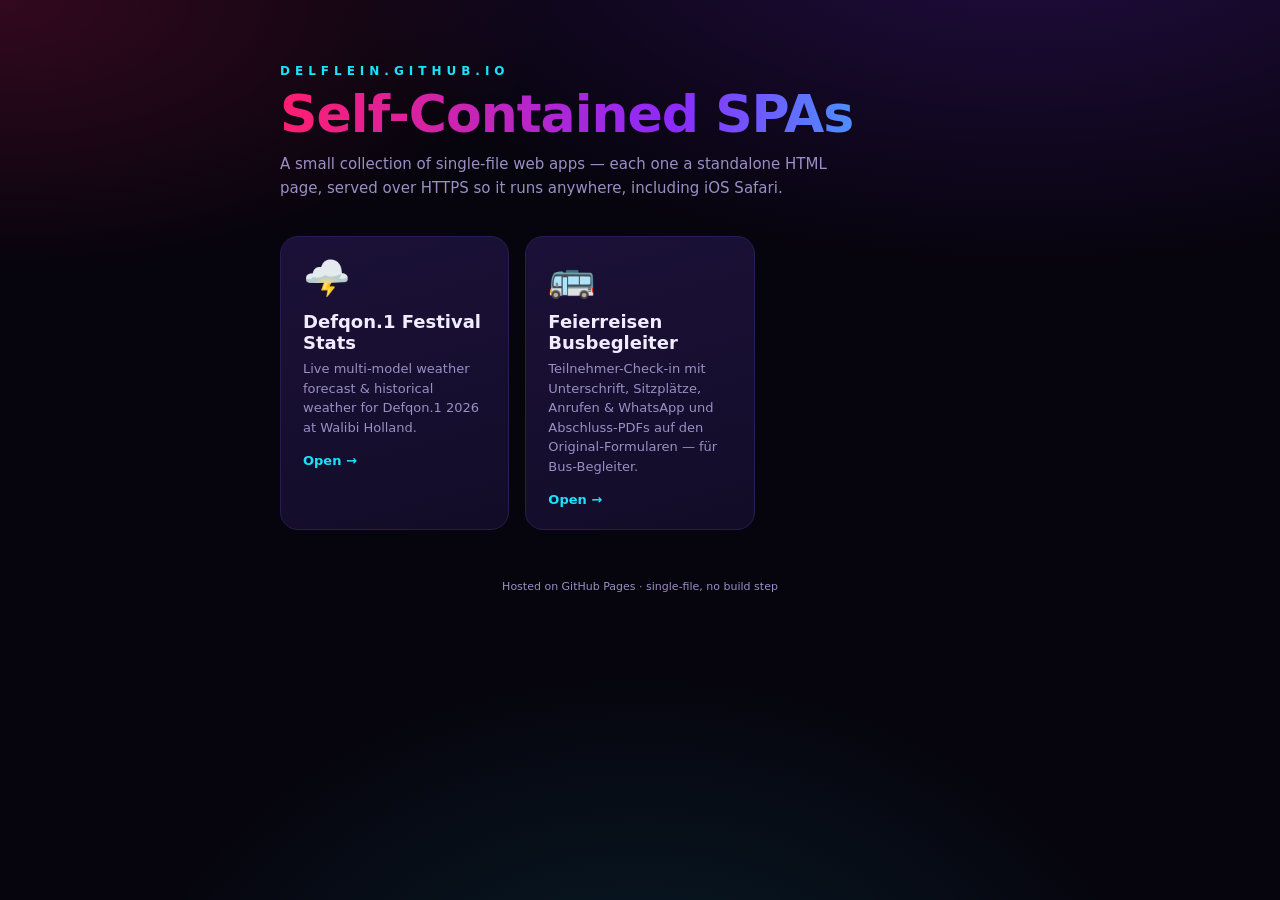
<file: index.html>
<!DOCTYPE html>
<html lang="en">
<head>
<meta charset="UTF-8">
<meta name="viewport" content="width=device-width, initial-scale=1.0">
<title>Dominik · Self-Contained SPAs</title>
<style>
  :root{
    --bg:#06040d; --panel:#130c28; --panel2:#1b1138; --line:#2a1c52;
    --magenta:#ff1e6e; --purple:#8b2bff; --cyan:#19e3ff; --text:#f2ecff; --muted:#9a8fc4;
  }
  *{box-sizing:border-box;margin:0;padding:0}
  html,body{background:var(--bg);color:var(--text);font-family:'Segoe UI',system-ui,-apple-system,sans-serif;min-height:100vh}
  body{
    background:
      radial-gradient(1200px 600px at 80% -10%, rgba(139,43,255,.22), transparent 60%),
      radial-gradient(1000px 500px at 0% 0%, rgba(255,30,110,.18), transparent 55%),
      radial-gradient(900px 700px at 50% 120%, rgba(25,227,255,.12), transparent 60%),
      var(--bg);
    display:flex;flex-direction:column;align-items:center;padding:64px 20px;
  }
  .wrap{width:100%;max-width:720px}
  .kicker{font-size:12px;letter-spacing:5px;color:var(--cyan);text-transform:uppercase;font-weight:700;margin-bottom:10px}
  h1{font-size:clamp(32px,6vw,52px);font-weight:900;letter-spacing:-1px;line-height:1;margin-bottom:12px;
    background:linear-gradient(92deg,var(--magenta),var(--purple) 55%,var(--cyan));
    -webkit-background-clip:text;background-clip:text;color:transparent}
  .lede{color:var(--muted);font-size:15px;line-height:1.6;margin-bottom:36px;max-width:560px}
  .grid{display:grid;grid-template-columns:repeat(auto-fill,minmax(220px,1fr));gap:16px}
  a.card{display:block;text-decoration:none;color:inherit;background:linear-gradient(165deg,var(--panel2),var(--panel));
    border:1px solid var(--line);border-radius:18px;padding:22px;transition:.2s}
  a.card:hover{border-color:var(--purple);box-shadow:0 10px 30px rgba(139,43,255,.18);transform:translateY(-3px)}
  .ico{font-size:38px;line-height:1;margin-bottom:14px}
  .ct{font-size:18px;font-weight:900;margin-bottom:6px}
  .cd{font-size:13px;color:var(--muted);line-height:1.5}
  .arrow{margin-top:16px;font-size:13px;font-weight:700;color:var(--cyan)}
  footer{color:var(--muted);font-size:11px;margin-top:48px;text-align:center;line-height:1.7}
</style>
</head>
<body>
  <div class="wrap">
    <div class="kicker">delflein.github.io</div>
    <h1>Self-Contained SPAs</h1>
    <p class="lede">A small collection of single-file web apps — each one a standalone HTML page, served over HTTPS so it runs anywhere, including iOS Safari.</p>
    <div class="grid">
      <a class="card" href="./defqon1-weather/">
        <div class="ico">🌩️</div>
        <div class="ct">Defqon.1 Festival Stats</div>
        <div class="cd">Live multi-model weather forecast &amp; historical weather for Defqon.1 2026 at Walibi Holland.</div>
        <div class="arrow">Open →</div>
      </a>
      <a class="card" href="./busbegleiter/">
        <div class="ico">🚌</div>
        <div class="ct">Feierreisen Busbegleiter</div>
        <div class="cd">Teilnehmer-Check-in mit Unterschrift, Sitzplätze, Anrufen &amp; WhatsApp und Abschluss-PDFs auf den Original-Formularen — für Bus-Begleiter.</div>
        <div class="arrow">Open →</div>
      </a>
    </div>
    <footer>Hosted on GitHub Pages · single-file, no build step</footer>
  </div>
</body>
</html>
</file>
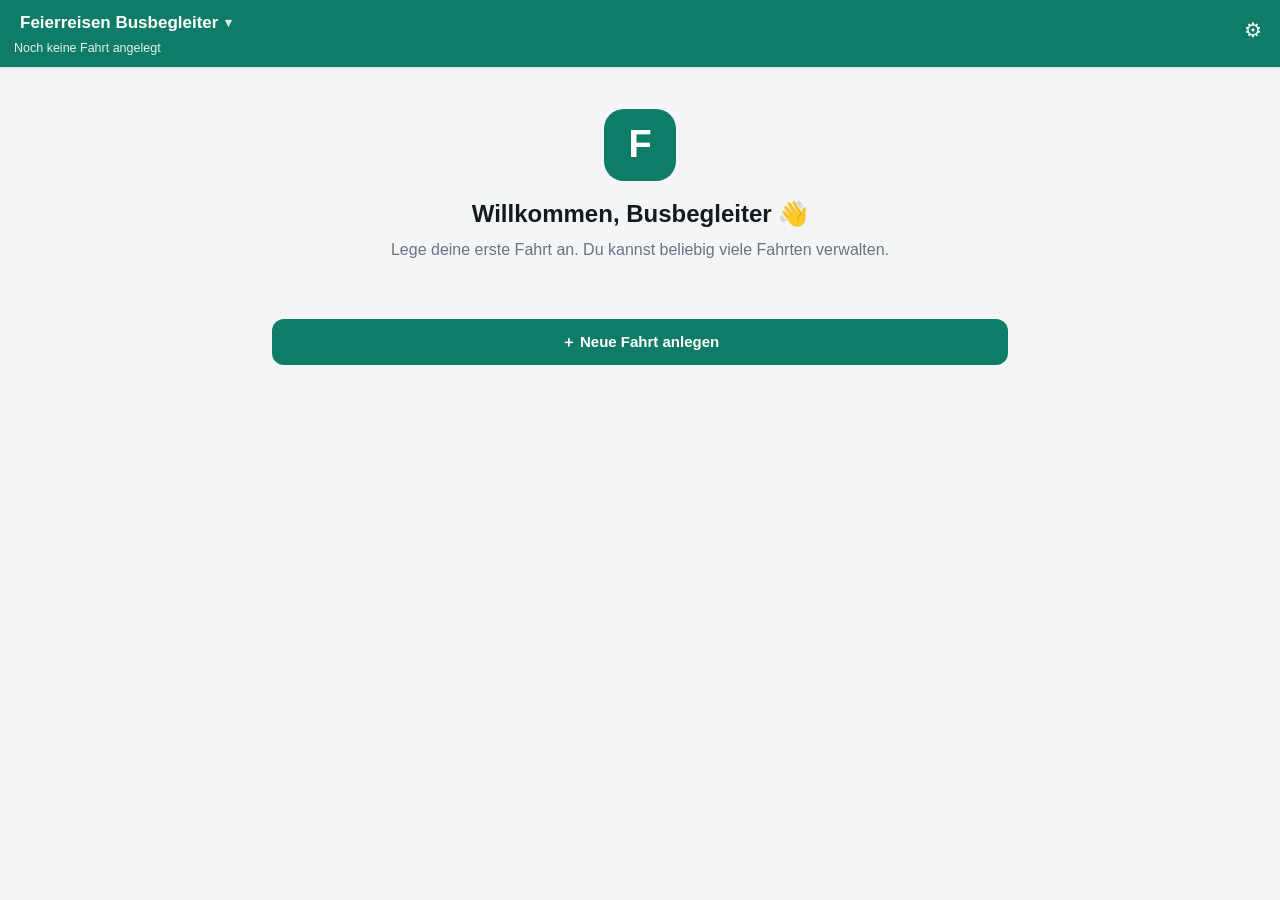
<file: busbegleiter/index.html>
<!doctype html>
<html lang="de">
<head>
<meta charset="utf-8">
<meta name="viewport" content="width=device-width, initial-scale=1, viewport-fit=cover, maximum-scale=1">
<meta name="apple-mobile-web-app-capable" content="yes">
<meta name="mobile-web-app-capable" content="yes">
<meta name="apple-mobile-web-app-status-bar-style" content="black-translucent">
<meta name="apple-mobile-web-app-title" content="Busbegleiter">
<meta name="theme-color" content="#0e7c66">
<meta name="description" content="Digitaler Helfer für Feierreisen-Busbegleiter: Teilnehmerliste, Check-in mit Unterschrift, Sitzplätze und Formular-Export – komplett offline auf dem Gerät.">
<link rel="manifest" href="./manifest.webmanifest">
<link rel="icon" href="./assets/icons/icon-192.png">
<link rel="apple-touch-icon" href="./assets/icons/apple-touch-icon.png">
<link rel="stylesheet" href="./styles.css">
<title>Feierreisen Busbegleiter</title>
</head>
<body>
<!-- Kopfleiste: Fahrt-Titel (tippen = zur Fahrtenliste) + Einstellungen -->
<div class="app-bar">
  <button class="tripbtn" id="tripBtn"><span id="hdrTitle">Feierreisen Busbegleiter</span><span class="chev" id="chev">▾</span></button>
  <div class="sub" id="hdrSub">Keine Fahrt ausgewählt</div>
  <button class="gear" id="btnSettings" aria-label="Einstellungen">⚙︎</button>
</div>

<!-- Hier rendert render() die jeweils aktive Ansicht hinein -->
<div class="wrap" id="main"></div>

<!-- Untere Tab-Leiste -->
<nav class="tabbar" id="tabbar">
  <button data-tab="teilnehmer" class="on"><span class="ti">👤</span>Teilnehmer</button>
  <button data-tab="sitz"><span class="ti">💺</span>Sitzplätze</button>
  <button data-tab="formulare"><span class="ti">📋</span>Formulare</button>
  <button data-tab="bericht"><span class="ti">📝</span>Bericht</button>
  <button data-tab="abschluss"><span class="ti">📤</span>Abschluss</button>
</nav>

<div class="toast" id="toast"></div>
<input type="file" id="pdfInput" accept="application/pdf" class="hidden">

<!-- Bibliotheken (lokal gebündelt → offline). Setzen die Globals
     window.pdfjsLib, window.jspdf und window.PDFLib. -->
<script src="./assets/vendor/pdf.min.js"></script>
<script src="./assets/vendor/jspdf.umd.min.js"></script>
<script src="./assets/vendor/jspdf.plugin.autotable.min.js"></script>
<script src="./assets/vendor/pdf-lib.min.js"></script>

<!-- Die App selbst als ES-Modul (lädt alle weiteren Module) -->
<script type="module" src="./js/app.js"></script>
</body>
</html>
</file>
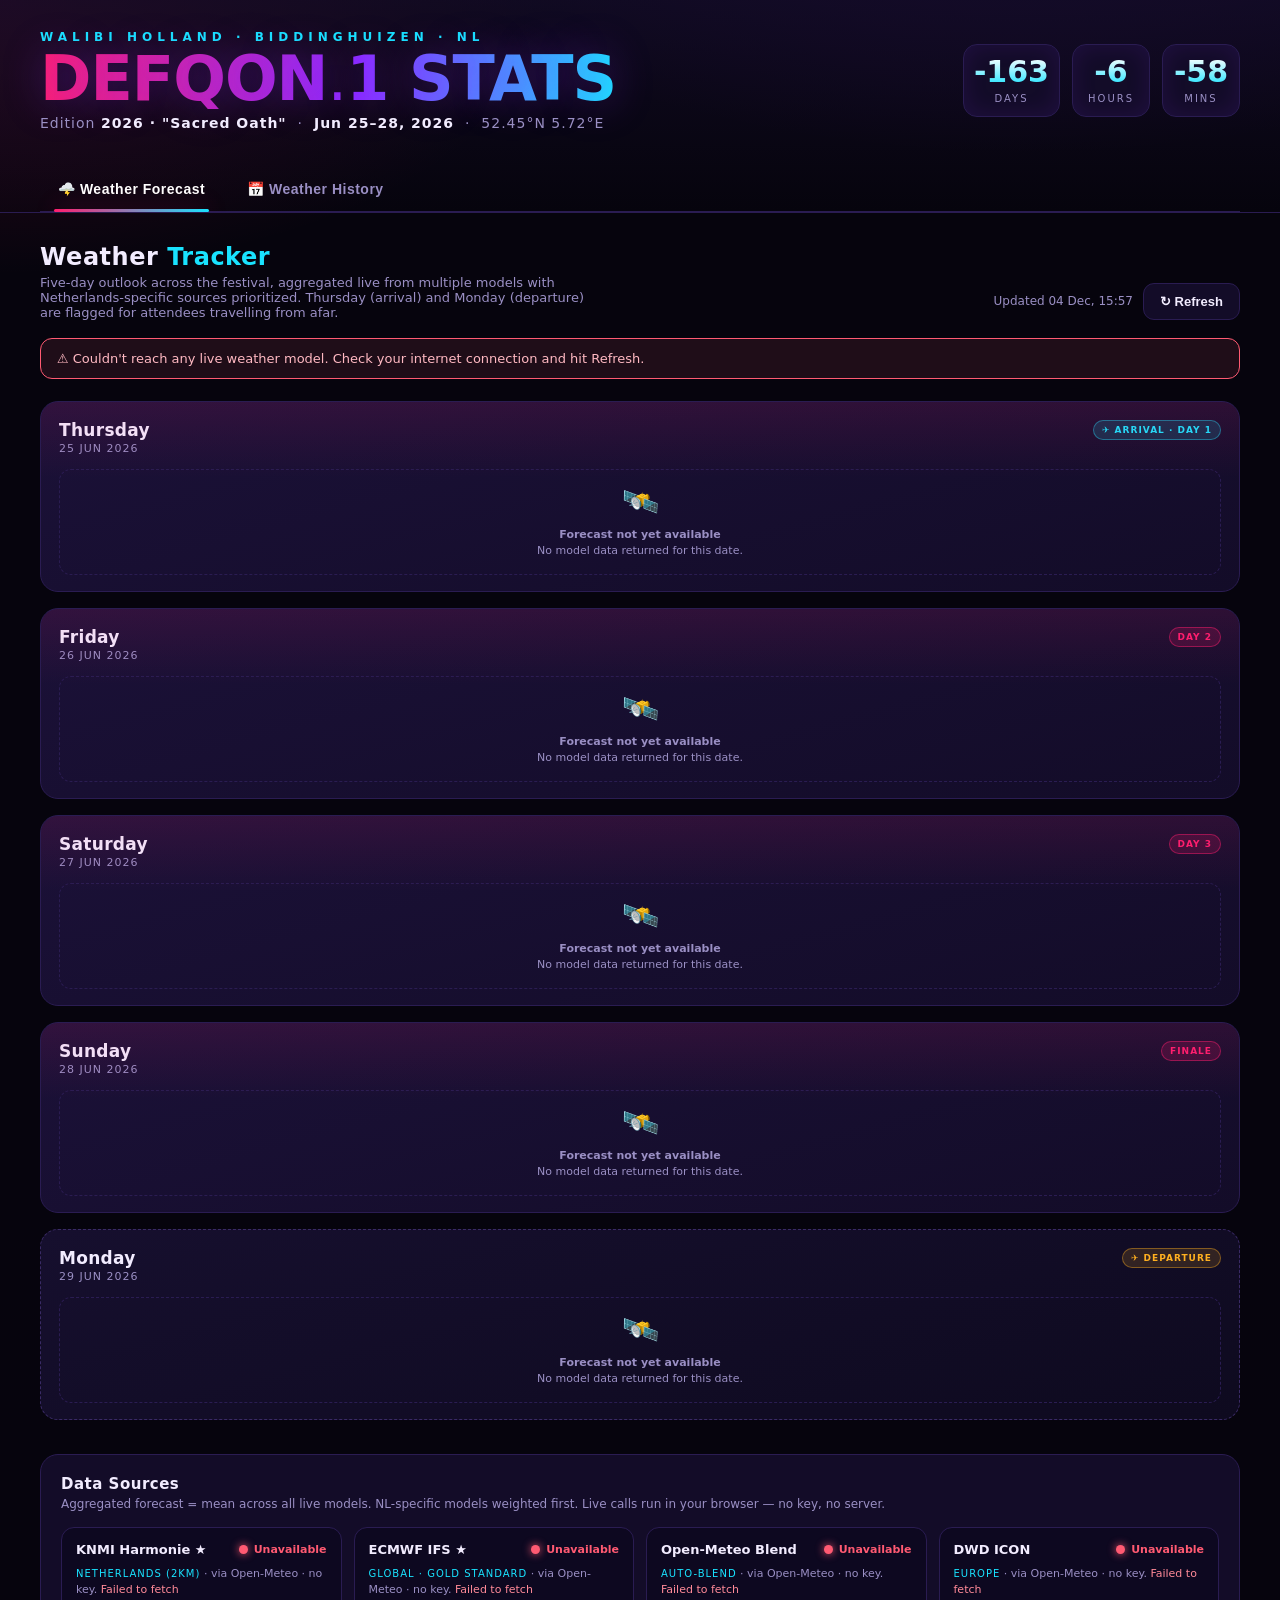
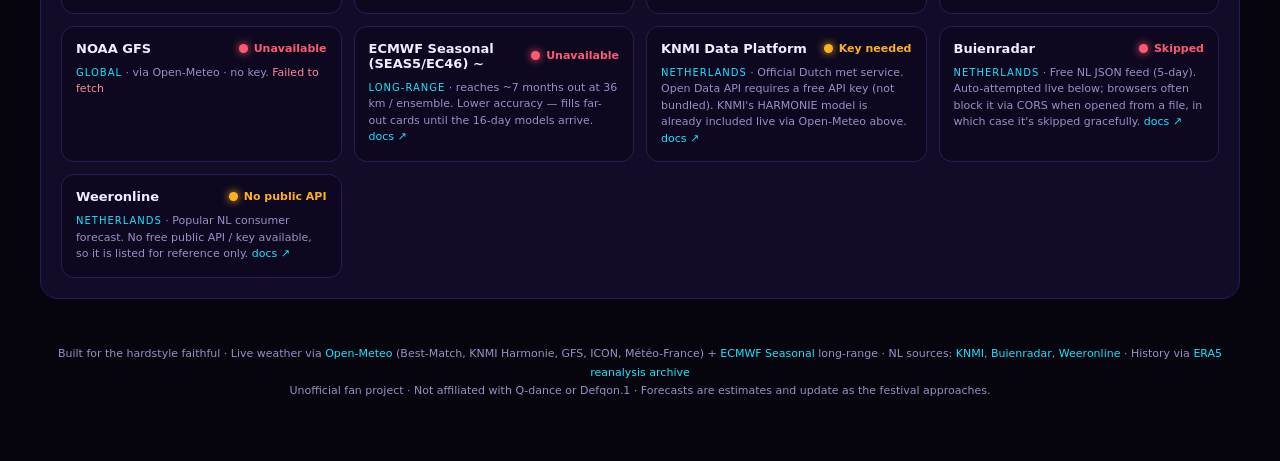
<file: defqon1-weather/index.html>
<!DOCTYPE html>
<html lang="en">
<head>
<meta charset="UTF-8">
<meta name="viewport" content="width=device-width, initial-scale=1.0">
<title>DEFQON.1 // Festival Stats</title>
<style>
  :root{
    --bg:#06040d;
    --bg2:#0d0820;
    --panel:#130c28;
    --panel2:#1b1138;
    --line:#2a1c52;
    --magenta:#ff1e6e;
    --purple:#8b2bff;
    --cyan:#19e3ff;
    --lime:#b6ff3c;
    --amber:#ffb020;
    --text:#f2ecff;
    --muted:#9a8fc4;
    --glow:0 0 22px rgba(255,30,110,.45);
    --glowc:0 0 22px rgba(25,227,255,.4);
  }
  *{box-sizing:border-box;margin:0;padding:0}
  html,body{background:var(--bg);color:var(--text);font-family:'Segoe UI',system-ui,-apple-system,sans-serif}
  body{
    min-height:100vh;
    background:
      radial-gradient(1200px 600px at 80% -10%, rgba(139,43,255,.22), transparent 60%),
      radial-gradient(1000px 500px at 0% 0%, rgba(255,30,110,.18), transparent 55%),
      radial-gradient(900px 700px at 50% 120%, rgba(25,227,255,.12), transparent 60%),
      var(--bg);
    padding-bottom:60px;
  }
  .wrap{max-width:1240px;margin:0 auto;padding:0 20px}

  /* ---------- HEADER ---------- */
  header{position:relative;overflow:hidden;border-bottom:1px solid var(--line);
    background:linear-gradient(180deg, rgba(19,12,40,.7), rgba(6,4,13,.2));}
  .hgrid{display:flex;flex-wrap:wrap;align-items:center;justify-content:space-between;gap:24px;padding:30px 0 26px}
  .brand{display:flex;flex-direction:column;gap:6px}
  .kicker{font-size:12px;letter-spacing:5px;color:var(--cyan);text-transform:uppercase;font-weight:700}
  .logo{font-size:clamp(34px,6vw,62px);font-weight:900;letter-spacing:-1px;line-height:.95;
    background:linear-gradient(92deg,var(--magenta),var(--purple) 55%,var(--cyan));
    -webkit-background-clip:text;background-clip:text;color:transparent;
    text-shadow:0 0 40px rgba(139,43,255,.35);}
  .logo span{font-weight:300}
  .subline{color:var(--muted);font-size:14px;letter-spacing:1px}
  .subline b{color:var(--text)}
  .countdown{display:flex;gap:12px}
  .cd{min-width:78px;text-align:center;background:var(--panel);border:1px solid var(--line);
    border-radius:14px;padding:12px 10px;box-shadow:inset 0 0 24px rgba(139,43,255,.12)}
  .cd .n{font-size:30px;font-weight:900;color:#fff;line-height:1;
    background:linear-gradient(180deg,#fff,var(--cyan));-webkit-background-clip:text;background-clip:text;-webkit-text-fill-color:transparent}
  .cd .l{font-size:10px;letter-spacing:2px;color:var(--muted);text-transform:uppercase;margin-top:6px}
  .cd.live .n{background:linear-gradient(180deg,var(--lime),#fff);-webkit-background-clip:text;background-clip:text;-webkit-text-fill-color:transparent}

  /* ---------- TABS ---------- */
  nav.tabs{display:flex;gap:6px;flex-wrap:wrap;border-bottom:1px solid var(--line);padding-top:10px}
  .tab{position:relative;background:none;border:none;color:var(--muted);font-size:14px;font-weight:700;
    letter-spacing:.5px;padding:14px 18px;cursor:pointer;border-radius:10px 10px 0 0;transition:.15s}
  .tab:hover{color:var(--text);background:rgba(139,43,255,.08)}
  .tab.active{color:#fff}
  .tab.active::after{content:"";position:absolute;left:14px;right:14px;bottom:-1px;height:3px;border-radius:3px;
    background:linear-gradient(90deg,var(--magenta),var(--cyan));box-shadow:var(--glow)}
  .tab .soon{font-size:9px;letter-spacing:1px;background:var(--panel2);border:1px solid var(--line);
    color:var(--muted);border-radius:20px;padding:2px 7px;margin-left:7px;vertical-align:middle;text-transform:uppercase}

  /* ---------- PANELS ---------- */
  .panel{display:none;padding-top:30px}
  .panel.active{display:block;animation:fade .35s ease}
  @keyframes fade{from{opacity:0;transform:translateY(8px)}to{opacity:1;transform:none}}

  .sectionhead{display:flex;flex-wrap:wrap;align-items:flex-end;justify-content:space-between;gap:16px;margin-bottom:8px}
  .sectionhead h2{font-size:24px;font-weight:900;letter-spacing:.5px}
  .sectionhead h2 em{font-style:normal;color:var(--cyan)}
  .sectionhead p{color:var(--muted);font-size:13px;max-width:560px;margin-top:4px}
  .controls{display:flex;gap:10px;align-items:center;flex-wrap:wrap}
  .btn{background:var(--panel);border:1px solid var(--line);color:var(--text);font-weight:700;font-size:13px;
    padding:10px 16px;border-radius:11px;cursor:pointer;transition:.15s;display:inline-flex;align-items:center;gap:8px}
  .btn:hover{border-color:var(--magenta);box-shadow:var(--glow)}
  .btn.alt:hover{border-color:var(--cyan);box-shadow:var(--glowc)}
  .updated{color:var(--muted);font-size:12px}

  /* ---------- DAY CARDS ---------- */
  .daygrid{display:flex;flex-direction:column;gap:16px;margin-top:22px}
  .day{position:relative;background:linear-gradient(165deg,var(--panel2),var(--panel));
    border:1px solid var(--line);border-radius:18px;padding:18px 18px 16px;overflow:hidden;transition:.2s}
  .day:hover{border-color:var(--purple);box-shadow:0 8px 28px rgba(139,43,255,.16)}
  /* one card per row: summary on the left, wide hour-by-hour on the right */
  .day-main{display:flex;gap:24px;align-items:flex-start;margin-top:14px}
  .day-summary{flex:0 0 290px;max-width:300px}
  .day-detail{flex:1 1 auto;min-width:0}
  @media(max-width:780px){ .day-main{flex-direction:column;gap:16px} .day-summary{flex:1 1 auto;max-width:none;width:100%} }
  .day.travel{border-style:dashed;border-color:#3a2a66;background:linear-gradient(165deg,#160f2e,#0e0a1f)}
  .day.peak::before{content:"";position:absolute;inset:0;background:linear-gradient(180deg,rgba(255,30,110,.10),transparent 40%);pointer-events:none}
  .dtop{display:flex;align-items:flex-start;justify-content:space-between;gap:8px}
  .dname{font-size:17px;font-weight:900;letter-spacing:.3px}
  .ddate{font-size:11px;color:var(--muted);letter-spacing:1px;text-transform:uppercase;margin-top:2px}
  .badge{font-size:9px;font-weight:800;letter-spacing:1px;text-transform:uppercase;padding:4px 8px;border-radius:20px;white-space:nowrap}
  .badge.arr{background:rgba(25,227,255,.14);color:var(--cyan);border:1px solid rgba(25,227,255,.4)}
  .badge.dep{background:rgba(255,176,32,.14);color:var(--amber);border:1px solid rgba(255,176,32,.4)}
  .badge.fest{background:rgba(255,30,110,.16);color:var(--magenta);border:1px solid rgba(255,30,110,.45)}
  .icon{font-size:46px;line-height:1;margin:14px 0 6px;filter:drop-shadow(0 0 14px rgba(25,227,255,.35))}
  .cond{font-size:13px;color:var(--text);font-weight:600;min-height:34px}
  .temps{display:flex;align-items:baseline;gap:10px;margin:10px 0 4px}
  .thi{font-size:34px;font-weight:900;line-height:1}
  .tlo{font-size:16px;color:var(--muted);font-weight:700}
  .tunit{font-size:14px;color:var(--muted)}
  .metrics{display:flex;flex-direction:column;gap:7px;margin-top:12px;border-top:1px solid var(--line);padding-top:12px}
  .m{display:flex;align-items:center;justify-content:space-between;font-size:12px}
  .m .ml{color:var(--muted);display:flex;align-items:center;gap:6px}
  .m .mv{font-weight:800}
  .bar{height:5px;border-radius:4px;background:var(--line);overflow:hidden;flex:1;margin:0 8px;max-width:70px}
  .bar i{display:block;height:100%;background:linear-gradient(90deg,var(--cyan),var(--magenta))}
  .srcline{margin-top:12px;font-size:10px;color:var(--muted);letter-spacing:.3px}
  .srcline b{color:var(--lime)}
  .nodata{margin-top:14px;padding:14px;border:1px dashed var(--line);border-radius:12px;text-align:center}
  .lowconf{background:rgba(255,176,32,.12);border:1px solid rgba(255,176,32,.4);color:#ffd27a;
    border-radius:10px;padding:8px 10px;font-size:10px;line-height:1.5;margin-bottom:4px}
  .nodata .em{font-size:30px}
  .nodata p{font-size:11px;color:var(--muted);margin-top:8px;line-height:1.5}

  /* per-source breakdown */
  details.bd{margin-top:12px;border-top:1px solid var(--line);padding-top:10px}
  details.bd summary{cursor:pointer;font-size:11px;color:var(--cyan);font-weight:700;letter-spacing:.5px;list-style:none}
  details.bd summary::-webkit-details-marker{display:none}
  details.bd summary::before{content:"▸ ";color:var(--muted)}
  details.bd[open] summary::before{content:"▾ "}
  .srow{display:flex;justify-content:space-between;font-size:11px;color:var(--muted);padding:5px 0;border-bottom:1px dotted var(--line)}
  .srow:last-child{border:none}
  .srow .sv{color:var(--text);font-weight:700}

  /* hourly */
  .hhead{font-size:12px;color:var(--cyan);font-weight:800;letter-spacing:.6px;text-transform:uppercase;
    padding-bottom:8px;border-bottom:1px solid var(--line);margin-bottom:4px}
  .hnote{font-size:11px;color:var(--muted);line-height:1.5;padding:10px 2px}
  .hsvgwrap{margin-top:8px;border:1px solid var(--line);border-radius:10px;background:var(--bg2);padding:4px}
  .hsvg{display:block;width:100%;height:96px}
  .hstrip{display:flex;gap:3px;overflow-x:auto;padding:10px 0 4px;scrollbar-width:thin;scrollbar-color:var(--purple) transparent}
  .hstrip::-webkit-scrollbar{height:6px}
  .hstrip::-webkit-scrollbar-thumb{background:var(--purple);border-radius:6px}
  .hcol{flex:none;width:46px;text-align:center;padding:7px 2px;border-radius:9px;background:var(--bg2);border:1px solid transparent}
  .hcol.prime{border-color:rgba(255,30,110,.4);background:rgba(255,30,110,.07)}
  .hcol .hh{font-size:10px;color:var(--muted);font-weight:700}
  .hcol .he{font-size:17px;margin:2px 0}
  .hcol .ht{font-size:13px;font-weight:800}
  .hcol .hp{font-size:9px;color:var(--cyan);font-weight:700;margin-top:2px}
  .hcol .hw{font-size:9px;color:var(--muted)}
  .hlegend{font-size:9px;color:var(--muted);margin-top:6px;display:flex;align-items:center;gap:5px;flex-wrap:wrap}
  .hlegend .pdot{width:8px;height:8px;border-radius:3px;background:rgba(255,30,110,.5);display:inline-block}

  /* model-spread chip */
  .spread{font-size:11px;color:var(--muted);margin-top:10px;line-height:1.4}
  .spread b{color:var(--text)}
  .spread b.agree{color:var(--lime)} .spread b.ok{color:var(--amber)} .spread b.loose{color:#ff8a98}

  /* part-of-day overview */
  .parts{display:grid;grid-template-columns:repeat(4,1fr);gap:8px;margin-top:10px}
  .part{background:var(--bg2);border:1px solid var(--line);border-radius:11px;padding:10px 9px}
  .part .plabel{font-size:10px;font-weight:800;letter-spacing:.2px;display:flex;align-items:center;justify-content:space-between;gap:4px}
  .part .ptime{font-size:8px;color:var(--muted);font-weight:600}
  .part .pmain{display:flex;align-items:center;gap:7px;margin:5px 0 1px}
  .part .pemo{font-size:23px;line-height:1}
  .part .ptemp{font-size:21px;font-weight:900}
  .part .pcond{font-size:10px;color:var(--muted);min-height:13px}
  .part .pmeta{font-size:10px;color:var(--cyan);font-weight:700;margin-top:6px}
  @media(max-width:560px){ .parts{grid-template-columns:repeat(2,1fr)} }

  /* all-hours rows */
  .subhours{margin-top:10px}
  .hrows{display:flex;flex-direction:column;gap:3px;margin-top:8px;max-height:320px;overflow-y:auto;
    scrollbar-width:thin;scrollbar-color:var(--purple) transparent}
  .hrow{display:grid;grid-template-columns:50px 26px 44px 1fr auto;align-items:center;gap:8px;
    padding:7px 10px;border-radius:9px;font-size:12px;background:var(--bg2);border:1px solid transparent}
  .hrow.prime{background:rgba(255,30,110,.07);border-color:rgba(255,30,110,.28)}
  .hrow .hr-t{color:var(--muted);font-weight:700}
  .hrow .hr-e{font-size:16px;text-align:center}
  .hrow .hr-temp{font-weight:800;font-size:13px}
  .hrow .hr-pop{color:var(--cyan);font-weight:700}
  .hrow .hr-w{color:var(--muted);justify-self:end}

  /* ---------- HISTORY ---------- */
  .records{display:grid;grid-template-columns:repeat(auto-fit,minmax(150px,1fr));gap:12px;margin:22px 0 6px}
  .rec{background:linear-gradient(160deg,var(--panel2),var(--panel));border:1px solid var(--line);
    border-radius:14px;padding:14px 14px 13px;position:relative;overflow:hidden}
  .rec .rl{font-size:10px;letter-spacing:1.5px;text-transform:uppercase;color:var(--muted);font-weight:700}
  .rec .rv{font-size:26px;font-weight:900;line-height:1;margin:8px 0 3px;
    background:linear-gradient(180deg,#fff,var(--cyan));-webkit-background-clip:text;background-clip:text;-webkit-text-fill-color:transparent}
  .rec .ry{font-size:12px;color:var(--magenta);font-weight:800}
  .rec .re{position:absolute;top:10px;right:12px;font-size:22px;opacity:.9}
  .rec.hot{border-color:rgba(255,90,40,.5)} .rec.hot .rv{background:linear-gradient(180deg,#ffd27a,#ff5a28);-webkit-background-clip:text;background-clip:text;-webkit-text-fill-color:transparent}
  .rec.wet{border-color:rgba(25,150,255,.5)} .rec.wet .rv{background:linear-gradient(180deg,#bfe6ff,#19a3ff);-webkit-background-clip:text;background-clip:text;-webkit-text-fill-color:transparent}

  .histgrid{display:flex;flex-direction:column;gap:20px;margin-top:18px}
  .edrow{position:relative;background:linear-gradient(165deg,var(--panel),rgba(13,8,32,.35));border:1px solid var(--line);
    border-radius:18px;padding:16px 16px 18px;overflow:hidden;transition:.2s}
  .edrow:hover{border-color:var(--purple);box-shadow:0 10px 30px rgba(139,43,255,.14)}
  .edrow.hot{border-color:rgba(255,90,40,.4)} .edrow.wet{border-color:rgba(30,150,255,.4)}
  .edhead{display:flex;flex-wrap:wrap;align-items:baseline;justify-content:space-between;gap:12px;
    margin-bottom:14px;padding-bottom:12px;border-bottom:1px solid var(--line)}
  .edtitle{display:flex;align-items:baseline;gap:12px;flex-wrap:wrap}
  .edtitle .yr{font-size:30px;font-weight:900;letter-spacing:-1px;line-height:1;
    background:linear-gradient(180deg,#fff,var(--cyan));-webkit-background-clip:text;background-clip:text;-webkit-text-fill-color:transparent}
  .edtitle .anthem{font-size:13px;color:var(--cyan);font-style:italic;font-weight:700}
  .edtitle .dr{font-size:12px;color:var(--muted);letter-spacing:.5px}
  .edmeta{display:flex;gap:7px;flex-wrap:wrap;align-items:center}
  .pill{background:var(--bg2);border:1px solid var(--line);border-radius:20px;padding:4px 11px;font-size:11px;font-weight:700;color:var(--muted)}
  .pill b{color:var(--text)}
  .pill.hot{border-color:rgba(255,90,40,.5);color:#ffb37a;background:rgba(255,90,40,.08)}
  .pill.wet{border-color:rgba(30,150,255,.5);color:#9bd2ff;background:rgba(30,150,255,.08)}
  .edcards{display:grid;grid-template-columns:repeat(auto-fill,minmax(165px,1fr));gap:12px}
  .hday{background:linear-gradient(165deg,var(--panel2),var(--panel));border:1px solid var(--line);border-radius:14px;padding:13px 13px 12px;transition:.18s}
  .hday:hover{transform:translateY(-3px);border-color:var(--cyan)}
  .hday .icon{font-size:36px;margin:6px 0 4px}
  .hday .thi{font-size:27px}
  .histload{text-align:center;color:var(--muted);padding:50px;font-size:14px}
  .edrow.fail{border-color:rgba(255,90,114,.45);border-style:dashed;background:linear-gradient(165deg,rgba(255,90,114,.06),rgba(13,8,32,.3))}
  .edrow.fail .edhead{border-bottom:none;margin-bottom:0;padding-bottom:0}
  .pill.err{border-color:rgba(255,90,114,.5);color:#ff9aa8;background:rgba(255,90,114,.1)}
  .retrybtn{padding:5px 12px;font-size:12px}

  /* ---------- SOURCES PANEL ---------- */
  .sources{margin-top:34px;background:var(--panel);border:1px solid var(--line);border-radius:18px;padding:20px}
  .sources h3{font-size:15px;font-weight:900;letter-spacing:.5px;margin-bottom:4px}
  .sources .sub{color:var(--muted);font-size:12px;margin-bottom:16px}
  .slist{display:grid;grid-template-columns:repeat(auto-fill,minmax(230px,1fr));gap:12px}
  .scard{background:var(--bg2);border:1px solid var(--line);border-radius:13px;padding:14px}
  .scard .sh{display:flex;align-items:center;justify-content:space-between;gap:8px}
  .scard .nm{font-weight:800;font-size:13px}
  .scard .rg{font-size:10px;color:var(--cyan);letter-spacing:1px;text-transform:uppercase}
  .dot{width:9px;height:9px;border-radius:50%;display:inline-block;margin-right:6px;flex:none}
  .st{font-size:11px;font-weight:700;display:inline-flex;align-items:center}
  .st.ok{color:var(--lime)} .st.ok .dot{background:var(--lime);box-shadow:0 0 8px var(--lime)}
  .st.wait{color:var(--amber)} .st.wait .dot{background:var(--amber);box-shadow:0 0 8px var(--amber)}
  .st.off{color:#ff5a72} .st.off .dot{background:#ff5a72;box-shadow:0 0 8px #ff5a72}
  .scard p{font-size:11px;color:var(--muted);margin-top:9px;line-height:1.5}
  .scard a{color:var(--cyan);text-decoration:none}
  .scard a:hover{text-decoration:underline}

  /* coming soon */
  .soonwrap{text-align:center;padding:70px 20px}
  .soonwrap .big{font-size:54px;margin-bottom:10px}
  .soonwrap h2{font-size:26px;font-weight:900;margin-bottom:10px}
  .soonwrap p{color:var(--muted);max-width:480px;margin:0 auto 24px;font-size:14px;line-height:1.6}
  .toolgrid{display:grid;grid-template-columns:repeat(auto-fill,minmax(220px,1fr));gap:14px;max-width:760px;margin:0 auto}
  .tcard{background:var(--panel);border:1px dashed var(--line);border-radius:15px;padding:20px;text-align:left}
  .tcard .ti{font-size:26px;margin-bottom:8px}
  .tcard h4{font-size:14px;font-weight:800;margin-bottom:5px}
  .tcard p{font-size:12px;color:var(--muted);margin:0;line-height:1.5}

  footer{text-align:center;color:var(--muted);font-size:11px;margin-top:46px;line-height:1.7}
  footer a{color:var(--cyan);text-decoration:none}
  .err{background:rgba(255,90,114,.1);border:1px solid #ff5a72;color:#ffb9c2;border-radius:12px;padding:12px 16px;font-size:13px;margin-top:18px;display:none}
</style>
</head>
<body>
<header>
  <div class="wrap">
    <div class="hgrid">
      <div class="brand">
        <div class="kicker">Walibi Holland · Biddinghuizen · NL</div>
        <div class="logo">DEFQON<span>.</span>1 <span style="font-weight:900">STATS</span></div>
        <div class="subline">Edition <b>2026 · "Sacred Oath"</b> &nbsp;·&nbsp; <b id="festDates">Jun 25–28, 2026</b> &nbsp;·&nbsp; 52.45°N 5.72°E</div>
      </div>
      <div class="countdown" id="countdown"></div>
    </div>
    <nav class="tabs" id="tabs">
      <button class="tab active" data-tab="weather">🌩️ Weather Forecast</button>
      <button class="tab" data-tab="history">📅 Weather History</button>
    </nav>
  </div>
</header>

<main class="wrap">
  <!-- WEATHER -->
  <section class="panel active" id="panel-weather">
    <div class="sectionhead">
      <div>
        <h2>Weather <em>Tracker</em></h2>
        <p>Five-day outlook across the festival, aggregated live from multiple models with Netherlands-specific sources prioritized. Thursday (arrival) and Monday (departure) are flagged for attendees travelling from afar.</p>
      </div>
      <div class="controls">
        <span class="updated" id="updated">Loading…</span>
        <button class="btn alt" id="refresh">↻ Refresh</button>
      </div>
    </div>
    <div class="err" id="err"></div>
    <div class="daygrid" id="daygrid"></div>

    <div class="sources">
      <h3>Data Sources</h3>
      <div class="sub">Aggregated forecast = mean across all live models. NL-specific models weighted first. Live calls run in your browser — no key, no server.</div>
      <div class="slist" id="slist"></div>
    </div>
  </section>

  <!-- WEATHER HISTORY -->
  <section class="panel" id="panel-history">
    <div class="sectionhead">
      <div>
        <h2>Weather <em>History</em></h2>
        <p>What ravers actually got. Measured conditions at the Walibi Holland site for every edition since the move to Biddinghuizen (2012), pulled from the ERA5 reanalysis archive — real recorded data, not forecasts.</p>
      </div>
      <div class="controls"><span class="updated" id="histUpdated">Open to load…</span></div>
    </div>
    <div class="err" id="histErr"></div>
    <div class="records" id="records"></div>
    <div class="histgrid" id="histgrid"></div>
  </section>

  <footer>
    Built for the hardstyle faithful · Live weather via <a href="https://open-meteo.com" target="_blank">Open-Meteo</a> (Best-Match, KNMI Harmonie, GFS, ICON, Météo-France) + <a href="https://open-meteo.com/en/docs/seasonal-forecast-api" target="_blank">ECMWF Seasonal</a> long-range ·
    NL sources: <a href="https://www.knmi.nl" target="_blank">KNMI</a>, <a href="https://www.buienradar.nl" target="_blank">Buienradar</a>, <a href="https://www.weeronline.nl" target="_blank">Weeronline</a> · History via <a href="https://open-meteo.com/en/docs/historical-weather-api" target="_blank">ERA5 reanalysis archive</a><br>
    Unofficial fan project · Not affiliated with Q-dance or Defqon.1 · Forecasts are estimates and update as the festival approaches.
  </footer>
</main>

<script>
/* ====================== CONFIG ====================== */
const VENUE = { lat: 52.45, lon: 5.72, tz: "Europe/Amsterdam" };

// Festival window: Defqon.1 2026 = Thu Jun 25 – Sun Jun 28. Travel days bracket it.
const DAYS = [
  { date:"2026-06-25", name:"Thursday",  role:"festival", arrival:true, label:"Day 1" },
  { date:"2026-06-26", name:"Friday",    role:"festival", label:"Day 2" },
  { date:"2026-06-27", name:"Saturday",  role:"festival", label:"Day 3" },
  { date:"2026-06-28", name:"Sunday",    role:"festival", label:"Finale" },
  { date:"2026-06-29", name:"Monday",    role:"departure",label:"Departure Day" },
];
const FEST_START = "2026-06-25";

// Live Open-Meteo models. Each is an independent "source" feeding the median + spread.
const MODELS = [
  { id:"knmi_seamless",  name:"KNMI Harmonie",  region:"Netherlands (2km)", priority:true },
  { id:"ecmwf_ifs025",   name:"ECMWF IFS",      region:"Global · gold standard", priority:true },
  { id:"best_match",     name:"Open-Meteo Blend", region:"Auto-blend", priority:false },
  { id:"icon_seamless",  name:"DWD ICON",       region:"Europe", priority:false },
  { id:"gfs_seamless",   name:"NOAA GFS",       region:"Global", priority:false },
];

// Long-range outlook — extended beyond the 16-day horizon, lower resolution / accuracy.
// ECMWF SEAS5 (to ~7 months) + EC46 sub-seasonal, free & keyless via Open-Meteo seasonal API.
const SEASONAL = { name:"ECMWF Seasonal (SEAS5/EC46)", region:"Long-range", days:183 };

// Sources that need a key / lack browser CORS — shown transparently, stubbed not faked.
const STUB_SOURCES = [
  { name:"KNMI Data Platform", region:"Netherlands",
    note:"Official Dutch met service. Open Data API requires a free API key (not bundled). KNMI's HARMONIE model is already included live via Open-Meteo above." ,
    link:"https://developer.dataplatform.knmi.nl/open-data-api" },
  { name:"Buienradar", region:"Netherlands",
    note:"Free NL JSON feed (5-day). Auto-attempted live below; browsers often block it via CORS when opened from a file, in which case it's skipped gracefully.",
    link:"https://www.buienradar.nl/overbuienradar/gratis-weerdata", attempt:"https://data.buienradar.nl/2.0/feed/json" },
  { name:"Weeronline", region:"Netherlands",
    note:"Popular NL consumer forecast. No free public API / key available, so it is listed for reference only.",
    link:"https://www.weeronline.nl" },
];

/* WMO weather codes → emoji + text */
const WMO = {
  0:["☀️","Clear sky"],1:["🌤️","Mainly clear"],2:["⛅","Partly cloudy"],3:["☁️","Overcast"],
  45:["🌫️","Fog"],48:["🌫️","Rime fog"],
  51:["🌦️","Light drizzle"],53:["🌦️","Drizzle"],55:["🌧️","Dense drizzle"],
  56:["🌧️","Freezing drizzle"],57:["🌧️","Freezing drizzle"],
  61:["🌦️","Light rain"],63:["🌧️","Rain"],65:["🌧️","Heavy rain"],
  66:["🌧️","Freezing rain"],67:["🌧️","Freezing rain"],
  71:["🌨️","Light snow"],73:["🌨️","Snow"],75:["❄️","Heavy snow"],77:["🌨️","Snow grains"],
  80:["🌦️","Rain showers"],81:["🌧️","Showers"],82:["⛈️","Violent showers"],
  85:["🌨️","Snow showers"],86:["🌨️","Snow showers"],
  95:["⛈️","Thunderstorm"],96:["⛈️","Storm w/ hail"],99:["⛈️","Severe storm w/ hail"],
};
const wmo = c => WMO[c] || ["🌡️","—"];
const COMPASS = ["N","NNE","NE","ENE","E","ESE","SE","SSE","S","SSW","SW","WSW","W","WNW","NW","NNW"];
const dir = d => COMPASS[Math.round(((d%360)/22.5))%16];
const mode = arr => { const m={}; let best=arr[0],bc=0; arr.forEach(v=>{m[v]=(m[v]||0)+1; if(m[v]>bc){bc=m[v];best=v;}}); return best; };
const median = arr => { if(!arr.length) return null; const s=[...arr].sort((a,b)=>a-b); const m=s.length>>1; return s.length%2? s[m] : (s[m-1]+s[m])/2; };
const avg = arr => arr.length? arr.reduce((a,b)=>a+b,0)/arr.length : null;
const pad2 = n => String(n).padStart(2,"0");

// Coherent DAY condition from actual metrics — never shows storms on a dry day.
// sunFrac = sunshine_duration / daylight_duration (0..1).
function condDay(pop, mm, sunFrac, code){
  pop=pop??0; mm=mm??0;
  if(mm>=12 || (pop>=75 && mm>=4)) return ["⛈️","Heavy rain / possible storms"];
  if(mm>=4  || pop>=55)            return ["🌧️","Rain likely"];
  if(mm>=0.6 || pop>=30)           return ["🌦️","Scattered showers"];
  if(code===45||code===48)         return ["🌫️","Fog risk"];
  if(sunFrac==null)                return ["⛅","Partly cloudy"];
  if(sunFrac>=0.6)                 return ["☀️","Sunny"];
  if(sunFrac>=0.35)                return ["🌤️","Mostly sunny"];
  if(sunFrac>=0.15)                return ["⛅","Partly cloudy"];
  return                                  ["☁️","Cloudy"];
}
// Coherent HOUR/part condition using cloud cover + precip.
function condHour(pop, mm, cloud, code){
  pop=pop??0; mm=mm??0;
  if(mm>=4 || (pop>=70 && mm>=1)) return ["⛈️","Heavy rain"];
  if(mm>=1 || pop>=55)            return ["🌧️","Rain"];
  if(mm>=0.2 || pop>=30)          return ["🌦️","Showers"];
  if(code===45||code===48)        return ["🌫️","Fog"];
  if(cloud==null)                 return ["⛅","Partly cloudy"];
  if(cloud<20)                    return ["☀️","Clear"];
  if(cloud<50)                    return ["🌤️","Mostly clear"];
  if(cloud<80)                    return ["⛅","Partly cloudy"];
  return                                 ["☁️","Cloudy"];
}

/* ====================== STATE ====================== */
let SOURCE_STATE = {}; // id -> {status, days:{date:row}}

/* ====================== FETCH ====================== */
async function fetchModel(model){
  const url = `https://api.open-meteo.com/v1/forecast?latitude=${VENUE.lat}&longitude=${VENUE.lon}`
    + `&daily=temperature_2m_max,temperature_2m_min,weather_code,precipitation_probability_max,precipitation_sum,wind_speed_10m_max,wind_gusts_10m_max,wind_direction_10m_dominant,sunshine_duration,daylight_duration`
    + `&timezone=${encodeURIComponent(VENUE.tz)}&forecast_days=16&wind_speed_unit=kmh&models=${model.id}`;
  const r = await fetch(url);
  if(!r.ok) throw new Error("HTTP "+r.status);
  const j = await r.json();
  const d = j.daily, out = {};
  d.time.forEach((t,i)=>{
    out[t] = {
      hi:d.temperature_2m_max[i], lo:d.temperature_2m_min[i], code:d.weather_code[i],
      pop:d.precipitation_probability_max[i], mm:d.precipitation_sum[i],
      wind:d.wind_speed_10m_max[i], gust:d.wind_gusts_10m_max[i], wdir:d.wind_direction_10m_dominant[i],
      sun:d.sunshine_duration?.[i], daylight:d.daylight_duration?.[i]
    };
  });
  return out;
}

async function fetchSeasonal(){
  // Long-range, lower-accuracy outlook so far-out days still show *something* with a clear caveat.
  try{
    const url = `https://seasonal-api.open-meteo.com/v1/seasonal?latitude=${VENUE.lat}&longitude=${VENUE.lon}`
      + `&daily=temperature_2m_max,temperature_2m_min,weathercode,precipitation_sum,wind_speed_10m_max`
      + `&forecast_days=${SEASONAL.days}&timezone=${encodeURIComponent(VENUE.tz)}&wind_speed_unit=kmh`;
    const r = await fetch(url);
    if(!r.ok) throw new Error("HTTP "+r.status);
    const j = await r.json(), d = j.daily, out = {};
    d.time.forEach((t,i)=>{
      out[t] = { hi:d.temperature_2m_max[i], lo:d.temperature_2m_min[i], code:d.weathercode[i],
        pop:null, mm:d.precipitation_sum[i], wind:d.wind_speed_10m_max[i], gust:null, wdir:null };
    });
    return { status:"ok", days:out };
  }catch(e){ return { status:"off", reason:e.message||"failed" }; }
}

async function fetchHourly(){
  // Hour-by-hour detail within the ~16-day window. Activates per-day as the festival nears.
  try{
    const url = `https://api.open-meteo.com/v1/forecast?latitude=${VENUE.lat}&longitude=${VENUE.lon}`
      + `&hourly=temperature_2m,precipitation_probability,precipitation,weather_code,cloud_cover,wind_speed_10m,wind_gusts_10m`
      + `&timezone=${encodeURIComponent(VENUE.tz)}&forecast_days=16&wind_speed_unit=kmh`;
    const r = await fetch(url);
    if(!r.ok) throw new Error("HTTP "+r.status);
    const h = (await r.json()).hourly, byDate = {};
    h.time.forEach((t,i)=>{
      const [date,clock] = t.split("T");
      (byDate[date] ||= []).push({ hr:+clock.slice(0,2), temp:h.temperature_2m[i],
        pop:h.precipitation_probability[i], mm:h.precipitation[i], code:h.weather_code[i],
        cloud:h.cloud_cover?.[i], wind:h.wind_speed_10m[i], gust:h.wind_gusts_10m[i] });
    });
    return { status:"ok", byDate };
  }catch(e){ return { status:"off", reason:e.message||"failed" }; }
}

async function tryBuienradar(){
  // Best-effort live NL feed. CORS may block it from file://; handled silently.
  try{
    const r = await fetch("https://data.buienradar.nl/2.0/feed/json");
    if(!r.ok) throw 0;
    const j = await r.json();
    const out = {};
    (j.forecast?.fivedayforecast||[]).forEach(f=>{
      out[f.day] = { hi:f.maxtemperature, lo:f.mintemperature, code:null,
        pop:f.rainChance, mm:f.mmRainMin, wind:null, gust:null, wdir:null,
        cond:f.weatherdescription };
    });
    return { status:"ok", days:out };
  }catch(e){ return { status:"off", reason:"CORS-blocked from local file" }; }
}

async function loadAll(){
  document.getElementById("updated").textContent = "Fetching live models…";
  document.getElementById("err").style.display="none";
  SOURCE_STATE = {};

  const results = await Promise.allSettled(MODELS.map(m=>fetchModel(m)));
  let anyOk = false;
  results.forEach((res,i)=>{
    const m = MODELS[i];
    if(res.status==="fulfilled"){ SOURCE_STATE[m.id]={status:"ok",days:res.value}; anyOk=true; }
    else { SOURCE_STATE[m.id]={status:"off",reason:res.reason?.message||"failed"}; }
  });

  // attempt Buienradar + long-range seasonal outlook + hourly detail
  const [br, seas, hrly] = await Promise.all([tryBuienradar(), fetchSeasonal(), fetchHourly()]);
  SOURCE_STATE["buienradar"] = br;
  SOURCE_STATE["seasonal"] = seas;
  SOURCE_STATE["hourly"] = hrly;

  if(!anyOk){
    const e=document.getElementById("err");
    e.style.display="block";
    e.textContent="⚠️ Couldn't reach any live weather model. Check your internet connection and hit Refresh.";
  }
  render();
  const now=new Date();
  document.getElementById("updated").textContent="Updated "+now.toLocaleString('en-GB',{day:'2-digit',month:'short',hour:'2-digit',minute:'2-digit'});
}

/* ====================== AGGREGATE ====================== */
// Robust central estimate: MEDIAN across models (rejects outliers far better than a mean),
// plus the model SPREAD so disagreement is shown honestly instead of hidden in an average.
function summarize(rows){
  if(!rows.length) return null;
  const vals = k => rows.map(r=>r[k]).filter(x=>x!=null&&!isNaN(x));
  const med  = k => median(vals(k));
  const his  = vals("hi");
  const sa=avg(vals("sun")), da=avg(vals("daylight"));
  const sunFrac = (sa!=null && da!=null && da>0) ? Math.max(0,Math.min(1, sa/da)) : null;
  return { n:rows.length, rows,
    hi:med("hi"), lo:med("lo"), pop:med("pop"), mm:med("mm"),
    wind:med("wind"), gust:med("gust"), wdir:med("wdir"),
    hiMin: his.length?Math.min(...his):null, hiMax: his.length?Math.max(...his):null,
    sunFrac, code: vals("code").length? mode(vals("code")) : null };
}

function aggregate(date){
  // Headline = median over the NWP models only (consistent, comparable variables).
  const modelRows=[];
  MODELS.forEach(m=>{
    const s=SOURCE_STATE[m.id];
    if(s?.status==="ok" && s.days[date]) modelRows.push({name:m.name,priority:m.priority,...s.days[date]});
  });
  // Extra references shown in the breakdown but NOT mixed into the headline median.
  const extra=[];
  const br=SOURCE_STATE["buienradar"];
  if(br?.status==="ok" && br.days[date]) extra.push({name:"Buienradar",partial:true,...br.days[date]});
  const seas=SOURCE_STATE["seasonal"];
  const seasRow = (seas?.status==="ok" && seas.days[date]) ? {name:SEASONAL.name,longRange:true,...seas.days[date]} : null;

  if(modelRows.length){
    const head=summarize(modelRows); head.confidence="high";
    head.rows=[...modelRows, ...extra, ...(seasRow?[seasRow]:[])];
    return head;
  }
  if(seasRow){ const s=summarize([seasRow]); s.confidence="low"; s.rows=[seasRow]; return s; }
  return null;
}

/* ====================== HOURLY ====================== */
// Per-day festival "prime" hours. Sessions run past midnight, so each night's
// 00–02 tail is highlighted on the *next* day's card.
function primeFn(day){
  if(day.role==="departure") return hr=>hr<=12;       // Monday: wind-down until 12:00
  if(day.arrival)            return hr=>hr>=12;        // Thursday arrival: 12:00 → 02:00
  return                            hr=>hr>=10||hr<=2; // Fri/Sat/Sun: 10:00 → 02:00
}
function primeLabel(day){
  if(day.role==="departure") return "until 12:00";
  if(day.arrival)            return "12:00–02:00";
  return                            "10:00–02:00";
}

function hourlyBlock(day){
  const date = day.date;
  const hd = SOURCE_STATE["hourly"];
  const arr = hd?.status==="ok" ? hd.byDate?.[date] : null;
  if(!arr || !arr.length){
    return `<div class="hourly"><div class="hhead">Hour-by-hour</div>
      <div class="hnote">🕐 Hour-by-hour unlocks once this day enters the ~16-day forecast window — it fills in automatically as the festival nears.</div></div>`;
  }
  const W=720,H=120,pad=10;
  const temps=arr.map(h=>h.temp);
  const tmin=Math.min(...temps), tmax=Math.max(...temps), span=(tmax-tmin)||1;
  const x=i=>pad+i*(W-2*pad)/(arr.length-1);
  const y=t=>H-20-(t-tmin)/span*(H-38);
  const line=arr.map((h,i)=>`${i?'L':'M'}${x(i).toFixed(1)} ${y(h.temp).toFixed(1)}`).join(" ");
  const area=`${line} L${x(arr.length-1).toFixed(1)} ${H-20} L${x(0).toFixed(1)} ${H-20} Z`;
  const bars=arr.map((h,i)=>{ const p=h.pop; if(p==null||p<=0) return "";
    const bh=(p/100)*(H-38); return `<rect x="${(x(i)-3).toFixed(1)}" y="${(H-20-bh).toFixed(1)}" width="6" height="${bh.toFixed(1)}" rx="1.5" fill="rgba(25,227,255,.30)"/>`; }).join("");
  const ticks=[0,6,12,18,23].map(hr=>{ const i=arr.findIndex(h=>h.hr===hr); if(i<0) return "";
    return `<text x="${x(i).toFixed(1)}" y="${H-4}" fill="#9a8fc4" font-size="9" text-anchor="middle">${String(hr).padStart(2,'0')}h</text>`; }).join("");
  const svg=`<svg viewBox="0 0 ${W} ${H}" class="hsvg" preserveAspectRatio="none">
    <defs><linearGradient id="hg-${date}" x1="0" x2="1"><stop offset="0" stop-color="#19e3ff"/><stop offset="1" stop-color="#ff1e6e"/></linearGradient></defs>
    ${bars}<path d="${area}" fill="rgba(255,30,110,.12)"/>
    <path d="${line}" fill="none" stroke="url(#hg-${date})" stroke-width="2.5"/>${ticks}</svg>`;
  // ---- Part-of-day overview (Morning / Midday / Evening / Night) ----
  const PARTS=[
    {label:"Morning",emo:"🌅",test:h=>h.hr>=6&&h.hr<12},
    {label:"Midday", emo:"☀️",test:h=>h.hr>=12&&h.hr<17},
    {label:"Evening",emo:"🌆",test:h=>h.hr>=17&&h.hr<22},
    {label:"Night",  emo:"🌙",test:h=>h.hr>=22||h.hr<6},
  ];
  const ranges={Morning:"06–12",Midday:"12–17",Evening:"17–22",Night:"22–06"};
  const partsHtml=PARTS.map(p=>{
    const hs=arr.filter(p.test);
    if(!hs.length) return "";
    const t=avg(hs.map(h=>h.temp));
    const maxPop=Math.max(...hs.map(h=>h.pop??0));
    const sumMm=hs.reduce((s,h)=>s+(h.mm??0),0);
    const w=avg(hs.map(h=>h.wind));
    const cl=avg(hs.map(h=>h.cloud).filter(x=>x!=null));
    const [ce,ct]=condHour(maxPop,sumMm,cl,mode(hs.map(h=>h.code)));
    return `<div class="part">
      <div class="plabel">${p.emo} ${p.label}<span class="ptime">${ranges[p.label]}</span></div>
      <div class="pmain"><span class="pemo">${ce}</span><span class="ptemp">${Math.round(t)}°</span></div>
      <div class="pcond">${ct}</div>
      <div class="pmeta">💧 ${Math.round(maxPop)}% · 💨 ${Math.round(w)}km/h</div>
    </div>`;
  }).join("");
  // ---- All hours as rows (readable on mobile + desktop) ----
  const isPrime=primeFn(day);
  const rowsHtml=arr.map(h=>{ const [e]=condHour(h.pop,h.mm,h.cloud,h.code); const prime=isPrime(h.hr);
    return `<div class="hrow${prime?' prime':''}">
      <span class="hr-t">${pad2(h.hr)}:00</span><span class="hr-e">${e}</span>
      <span class="hr-temp">${Math.round(h.temp)}°</span>
      <span class="hr-pop">💧 ${h.pop!=null?h.pop+'%':'–'}</span>
      <span class="hr-w">💨 ${Math.round(h.wind)}</span></div>`; }).join("");
  return `<div class="hourly"><div class="hhead">Hour-by-hour</div>
    <div class="hsvgwrap">${svg}</div>
    <div class="parts">${partsHtml}</div>
    <details class="bd subhours"><summary>All ${arr.length} hours</summary><div class="hrows">${rowsHtml}</div></details>
    <div class="hlegend"><span class="pdot"></span> festival hours (${primeLabel(day)}) highlighted · curve = temperature · <span style="color:var(--cyan)">▮</span> precip chance</div>
  </div>`;
}

/* ====================== RENDER ====================== */
function render(){
  const grid=document.getElementById("daygrid"); grid.innerHTML="";
  DAYS.forEach(day=>{
    const a=aggregate(day.date);
    const el=document.createElement("div");
    el.className="day"+(day.role!=="festival"?" travel":"")+(day.date===FEST_START||day.role==="festival"?" peak":"");
    const badge = day.arrival ? `<span class="badge arr">✈ Arrival · ${day.label}</span>`
               : day.role==="departure" ? `<span class="badge dep">✈ Departure</span>`
               : `<span class="badge fest">${day.label}</span>`;
    const dObj=new Date(day.date+"T12:00");
    const dstr=dObj.toLocaleDateString('en-GB',{day:'numeric',month:'short'});

    let body;
    if(a){
      const low = a.confidence==="low";
      const [emo,txt]=condDay(a.pop,a.mm,a.sunFrac,a.code);
      const hasPop = a.pop!=null;
      const sp = (a.hiMin!=null&&a.hiMax!=null)? (a.hiMax-a.hiMin) : null;
      const spreadHtml = (!low && sp!=null)
        ? `<div class="spread">${
            sp<=2 ? `<b class="agree">All ${a.n} forecasts agree closely</b> — expect a high near ${Math.round(a.hi)}°. Pretty reliable.`
          : sp<=4 ? `<b class="ok">The ${a.n} forecasts mostly agree</b> — the high should land around ${Math.round(a.hiMin)}–${Math.round(a.hiMax)}°.`
          :         `<b class="loose">The ${a.n} forecasts don't agree yet</b> — the high could be anywhere from ${Math.round(a.hiMin)}° to ${Math.round(a.hiMax)}°, so this one's still uncertain.`
          }</div>`
        : `<div class="spread">${low?'<b style="color:var(--amber)">Long-range outlook</b> — a rough early signal, not yet reliable.':`Based on ${a.n} forecast model${a.n>1?'s':''}.`}</div>`;
      const popPct=Math.round(a.pop??0);
      const rows=a.rows.map(r=>{
        const c=r.code!=null?wmo(r.code)[0]:"·";
        const tag=r.priority?' ★':r.longRange?' ~':r.partial?' *':'';
        return `<div class="srow"><span>${c} ${r.name}${tag}</span>`
          +`<span class="sv">${r.hi!=null?Math.round(r.hi)+'°':'–'}${r.lo!=null?' / '+Math.round(r.lo)+'°':''}</span></div>`;
      }).join("");
      const banner = low
        ? `<div class="lowconf">📡 Long-range outlook · low confidence — beyond the 14–16 day high-accuracy window. Refines as the festival nears.</div>` : "";
      const precipRow = hasPop
        ? `<div class="m"><span class="ml">🌧️ Precip</span><div class="bar"><i style="width:${popPct}%"></i></div><span class="mv">${popPct}%</span></div>`
        : `<div class="m"><span class="ml">🌧️ Precip</span><span class="mv" style="color:var(--muted)">n/a (long-range)</span></div>`;
      body=`
        ${banner}
        <div class="day-main">
          <div class="day-summary">
            <div class="icon">${emo}</div>
            <div class="cond">${txt}</div>
            <div class="temps"><span class="thi">${Math.round(a.hi)}<span class="tunit">°</span></span>
              <span class="tlo">▼ ${Math.round(a.lo)}°C</span></div>
            <div class="metrics">
              ${precipRow}
              <div class="m"><span class="ml">💧 Rain</span><span class="mv">${a.mm!=null?a.mm.toFixed(1)+' mm':'–'}</span></div>
              <div class="m"><span class="ml">💨 Wind</span><span class="mv">${a.wind!=null?Math.round(a.wind)+' km/h':'–'} ${a.wdir!=null?dir(a.wdir):''}</span></div>
              <div class="m"><span class="ml">🌬️ Gusts</span><span class="mv">${a.gust!=null?Math.round(a.gust)+' km/h':'n/a'}</span></div>
            </div>
            ${spreadHtml}
            <details class="bd"><summary>Per-source</summary>${rows}<div style="font-size:9px;color:var(--muted);margin-top:6px">★ priority model &nbsp; ~ long-range &nbsp; * partial</div></details>
          </div>
          <div class="day-detail">${hourlyBlock(day)}</div>
        </div>`;
    } else {
      // beyond forecast horizon or unavailable
      const today=new Date(); const target=new Date(day.date+"T00:00");
      const daysOut=Math.ceil((target-today)/86400000);
      body=`<div class="nodata"><div class="em">🛰️</div>
        <p><b>Forecast not yet available</b><br>
        ${daysOut>0?`This day is <b>${daysOut} days</b> out. Models reach ~16 days — reopen or hit Refresh as the festival nears and this card fills in automatically.`:`No model data returned for this date.`}</p></div>`;
    }

    el.innerHTML=`
      <div class="dtop">
        <div><div class="dname">${day.name}</div><div class="ddate">${dstr} 2026</div></div>
        ${badge}
      </div>${body}`;
    grid.appendChild(el);
  });
  renderSources();
}

function renderSources(){
  const wrap=document.getElementById("slist"); wrap.innerHTML="";
  // live models
  MODELS.forEach(m=>{
    const s=SOURCE_STATE[m.id]||{status:"wait"};
    const cls=s.status==="ok"?"ok":s.status==="off"?"off":"wait";
    const lbl=s.status==="ok"?"Live":s.status==="off"?"Unavailable":"Loading";
    wrap.insertAdjacentHTML("beforeend",`
      <div class="scard">
        <div class="sh"><span class="nm">${m.name}${m.priority?' ★':''}</span><span class="st ${cls}"><span class="dot"></span>${lbl}</span></div>
        <p><span class="rg">${m.region}</span> · via Open-Meteo · no key.${s.status==="off"?` <span style="color:#ff8a98">${s.reason||''}</span>`:''}</p>
      </div>`);
  });
  // long-range seasonal outlook
  const seas=SOURCE_STATE["seasonal"]||{status:"wait"};
  const scls=seas.status==="ok"?"ok":seas.status==="off"?"off":"wait";
  const slbl=seas.status==="ok"?"Live · low-acc":seas.status==="off"?"Unavailable":"Loading";
  wrap.insertAdjacentHTML("beforeend",`
    <div class="scard">
      <div class="sh"><span class="nm">${SEASONAL.name} ~</span><span class="st ${scls}"><span class="dot"></span>${slbl}</span></div>
      <p><span class="rg">Long-range</span> · reaches ~7 months out at 36 km / ensemble. Lower accuracy — fills far-out cards until the 16-day models arrive. <a href="https://open-meteo.com/en/docs/seasonal-forecast-api" target="_blank">docs ↗</a></p>
    </div>`);
  // buienradar live attempt
  const br=SOURCE_STATE["buienradar"];
  // stub / reference sources
  STUB_SOURCES.forEach(ss=>{
    let cls="wait",lbl="Reference";
    if(ss.name==="Buienradar"){
      if(br?.status==="ok"){cls="ok";lbl="Live";}
      else {cls="off";lbl="Skipped";}
    } else if(ss.name==="KNMI Data Platform"){ cls="wait"; lbl="Key needed"; }
    else { cls="wait"; lbl="No public API"; }
    wrap.insertAdjacentHTML("beforeend",`
      <div class="scard">
        <div class="sh"><span class="nm">${ss.name}</span><span class="st ${cls}"><span class="dot"></span>${lbl}</span></div>
        <p><span class="rg">${ss.region}</span> · ${ss.note} <a href="${ss.link}" target="_blank">docs ↗</a></p>
      </div>`);
  });
}

/* ====================== COUNTDOWN ====================== */
function countdown(){
  const wrap=document.getElementById("countdown");
  const start=new Date("2026-06-25T12:00:00+02:00");
  const end=new Date("2026-06-29T00:00:00+02:00");
  const now=new Date();
  let html;
  if(now>=start && now<end){
    html=`<div class="cd live"><div class="n">LIVE</div><div class="l">On now</div></div>`;
  } else {
    const diff=start-now;
    const d=Math.floor(diff/86400000), h=Math.floor(diff%86400000/3600000), m=Math.floor(diff%3600000/60000);
    html=`<div class="cd"><div class="n">${d}</div><div class="l">Days</div></div>
          <div class="cd"><div class="n">${h}</div><div class="l">Hours</div></div>
          <div class="cd"><div class="n">${m}</div><div class="l">Mins</div></div>`;
  }
  wrap.innerHTML=html;
}

/* ====================== HISTORY ====================== */
// Walibi Holland / Biddinghuizen era only (same venue & coordinates). 2020 cancelled, 2021 virtual.
const EDITIONS = [
  {year:2025,start:"2025-06-26",end:"2025-06-29",anthem:"Where Legends Rise"},
  {year:2024,start:"2024-06-27",end:"2024-06-30",anthem:"Power of the Tribe"},
  {year:2023,start:"2023-06-22",end:"2023-06-25",anthem:"Path of the Warrior"},
  {year:2022,start:"2022-06-23",end:"2022-06-26",anthem:"Primal Energy"},
  {year:2019,start:"2019-06-28",end:"2019-06-30",anthem:"One Tribe"},
  {year:2018,start:"2018-06-22",end:"2018-06-24",anthem:"Maximum Force"},
  {year:2017,start:"2017-06-23",end:"2017-06-25",anthem:"Victory Forever"},
  {year:2016,start:"2016-06-24",end:"2016-06-26",anthem:"Dragonblood"},
  {year:2015,start:"2015-06-19",end:"2015-06-21",anthem:"No Guts, No Glory"},
  {year:2014,start:"2014-06-27",end:"2014-06-29",anthem:"Survival of the Fittest"},
  {year:2013,start:"2013-06-21",end:"2013-06-23",anthem:"Weekend Warriors"},
  {year:2012,start:"2012-06-21",end:"2012-06-23",anthem:"World of Madness"},
];
let HIST_DONE=false, HIST=[], HIST_BY_YEAR={}, HIST_RUNNING=false, HIST_FAIL=new Set();
const sleep=ms=>new Promise(r=>setTimeout(r,ms));

async function fetchJSON(url,tries=4){
  for(let i=0;i<tries;i++){
    try{
      const r=await fetch(url);
      if(r.status===429){ await sleep(700*(i+1)); continue; }   // rate-limited → back off & retry
      if(!r.ok) throw new Error("HTTP "+r.status);
      return await r.json();
    }catch(e){ if(i===tries-1) throw e; await sleep(500*(i+1)); }
  }
  throw new Error("rate-limited");
}

async function fetchEdition(ed){
  const url=`https://archive-api.open-meteo.com/v1/archive?latitude=${VENUE.lat}&longitude=${VENUE.lon}`
    +`&start_date=${ed.start}&end_date=${ed.end}`
    +`&daily=temperature_2m_max,temperature_2m_min,precipitation_sum,weather_code,wind_speed_10m_max,wind_gusts_10m_max`
    +`&timezone=${encodeURIComponent(VENUE.tz)}&wind_speed_unit=kmh`;
  const d=(await fetchJSON(url)).daily;
  const days=d.time.map((t,i)=>({date:t,hi:d.temperature_2m_max[i],lo:d.temperature_2m_min[i],
    mm:d.precipitation_sum[i],code:d.weather_code[i],wind:d.wind_speed_10m_max[i],gust:d.wind_gusts_10m_max[i]}));
  const avg=a=>a.reduce((x,y)=>x+y,0)/a.length;
  return {...ed, days,
    avgHi:avg(days.map(x=>x.hi)), avgLo:avg(days.map(x=>x.lo)), maxHi:Math.max(...days.map(x=>x.hi)),
    totalRain:days.reduce((s,x)=>s+x.mm,0), wettest:Math.max(...days.map(x=>x.mm)),
    maxWind:Math.max(...days.map(x=>x.wind)), maxGust:Math.max(...days.map(x=>x.gust)),
    code:mode(days.map(x=>x.code))};
}

async function loadHistory(){
  if(HIST_DONE || HIST_RUNNING) return;   // don't double-run; reopening retries stragglers
  HIST_RUNNING=true;
  const grid=document.getElementById("histgrid");
  const errEl=document.getElementById("histErr"), upd=document.getElementById("histUpdated");
  errEl.style.display="none";
  if(!Object.keys(HIST_BY_YEAR).length)
    grid.innerHTML=`<div class="histload">⛏️ Digging up recorded weather…</div>`;
  // Sequential + retry: avoids the API's per-minute burst limit that was silently dropping editions.
  for(const ed of EDITIONS){
    if(HIST_BY_YEAR[ed.year]) continue;          // already have it (from a prior partial run)
    upd.textContent=`Loading… ${Object.keys(HIST_BY_YEAR).length}/${EDITIONS.length}`;
    HIST_FAIL.delete(ed.year);
    try{ HIST_BY_YEAR[ed.year]=await fetchEdition(ed); }
    catch(e){ HIST_FAIL.add(ed.year); }          // record failure so it renders a visible error row
    renderHistory();
    await sleep(120);                            // gentle pacing between requests
  }
  HIST_RUNNING=false;
  const have=Object.keys(HIST_BY_YEAR).length;
  if(have===EDITIONS.length){ HIST_DONE=true; upd.textContent="Recorded data · ERA5 archive"; }
  else { upd.textContent=`Loaded ${have}/${EDITIONS.length} · ${HIST_FAIL.size} failed`; }
  if(HIST_FAIL.size){ errEl.style.display="block";
    errEl.innerHTML=`⚠️ ${HIST_FAIL.size} edition${HIST_FAIL.size>1?'s':''} couldn't load (archive API rate-limited the request). Use the <b>Retry</b> button on the affected row${HIST_FAIL.size>1?'s':''} below, or reopen the tab.`; }
}

// Retry a single failed edition (called from the error row's button)
async function retryEdition(year){
  const ed=EDITIONS.find(e=>e.year===year); if(!ed) return;
  HIST_FAIL.delete(year); renderHistory();
  try{ HIST_BY_YEAR[year]=await fetchEdition(ed); }
  catch(e){ HIST_FAIL.add(year); }
  renderHistory();
  if(Object.keys(HIST_BY_YEAR).length===EDITIONS.length){
    HIST_DONE=true;
    document.getElementById("histErr").style.display="none";
    document.getElementById("histUpdated").textContent="Recorded data · ERA5 archive";
  }
}

function fmtRange(s,e){
  const a=new Date(s+"T12:00"), b=new Date(e+"T12:00");
  const mo=d=>d.toLocaleDateString('en-GB',{month:'short'});
  return mo(a)===mo(b) ? `${a.getDate()}–${b.getDate()} ${mo(a)}` : `${a.getDate()} ${mo(a)} – ${b.getDate()} ${mo(b)}`;
}

function renderHistory(){
  // build HIST (loaded editions, in chronological-desc order) fresh each render
  HIST=EDITIONS.filter(e=>HIST_BY_YEAR[e.year]).map(e=>HIST_BY_YEAR[e.year]);
  const recEl=document.getElementById("records");
  let hottest,wettest;
  if(HIST.length){
    hottest=HIST.reduce((a,b)=>b.maxHi>a.maxHi?b:a);
    wettest=HIST.reduce((a,b)=>b.totalRain>a.totalRain?b:a);
    const driest =HIST.reduce((a,b)=>b.totalRain<a.totalRain?b:a);
    const coolest=HIST.reduce((a,b)=>b.avgHi<a.avgHi?b:a);
    const windiest=HIST.reduce((a,b)=>b.maxWind>a.maxWind?b:a);
    const rec=(cls,emo,label,val,year)=>`<div class="rec ${cls}"><span class="re">${emo}</span>
      <div class="rl">${label}</div><div class="rv">${val}</div><div class="ry">${year}</div></div>`;
    recEl.innerHTML=
      rec("hot","🔥","Hottest peak",`${hottest.maxHi.toFixed(1)}°`,hottest.year)
     +rec("wet","🌧️","Wettest edition",`${wettest.totalRain.toFixed(1)} mm`,wettest.year)
     +rec("","☀️","Driest edition",`${HIST.reduce((a,b)=>b.totalRain<a.totalRain?b:a).totalRain.toFixed(1)} mm`,driest.year)
     +rec("","🥶","Coolest (avg high)",`${coolest.avgHi.toFixed(1)}°`,coolest.year)
     +rec("","💨","Windiest peak",`${Math.round(windiest.maxWind)} km/h`,windiest.year);
  } else recEl.innerHTML="";

  const grid=document.getElementById("histgrid"); grid.innerHTML="";
  // render EVERY edition: data row if loaded, otherwise a visible error/retry row
  EDITIONS.forEach(meta=>{
    const ed=HIST_BY_YEAR[meta.year];
    if(!ed){
      const el=document.createElement("div");
      el.className="edrow fail";
      el.innerHTML=`
        <div class="edhead">
          <div class="edtitle"><span class="yr">${meta.year}</span><span class="anthem">“${meta.anthem}”</span>
            <span class="dr">${fmtRange(meta.start,meta.end)}</span></div>
          <div class="edmeta">
            <span class="pill err">⚠️ ${HIST_FAIL.has(meta.year)?'Failed to load (rate-limited)':'Loading…'}</span>
            ${HIST_FAIL.has(meta.year)?`<button class="btn alt retrybtn" onclick="retryEdition(${meta.year})">↻ Retry</button>`:''}
          </div>
        </div>`;
      grid.appendChild(el);
      return;
    }
    const isHot=ed.year===hottest.year, isWet=ed.year===wettest.year;
    const recPill = isHot ? `<span class="pill hot">🔥 Hottest ever</span>`
                  : isWet ? `<span class="pill wet">🌧️ Wettest ever</span>` : "";
    // one card per festival day
    const cards=ed.days.map(x=>{
      const [emo,txt]=wmo(x.code);
      const d=new Date(x.date+"T12:00");
      const wd=d.toLocaleDateString('en-GB',{weekday:'long'});
      const dt=d.toLocaleDateString('en-GB',{day:'numeric',month:'short'});
      const wet = x.mm>=5, hotday = x.hi>=28;
      return `<div class="hday">
        <div class="dtop"><div><div class="dname">${wd}</div><div class="ddate">${dt}</div></div>
          ${hotday?`<span class="badge fest">🔥 ${Math.round(x.hi)}°</span>`:wet?`<span class="badge arr">🌧️ wet</span>`:""}</div>
        <div class="icon">${emo}</div>
        <div class="cond">${txt}</div>
        <div class="temps"><span class="thi">${Math.round(x.hi)}<span class="tunit">°</span></span>
          <span class="tlo">▼ ${Math.round(x.lo)}°C</span></div>
        <div class="metrics">
          <div class="m"><span class="ml">💧 Rain</span><span class="mv">${x.mm.toFixed(1)} mm</span></div>
          <div class="m"><span class="ml">💨 Wind</span><span class="mv">${Math.round(x.wind)} km/h</span></div>
          <div class="m"><span class="ml">🌬️ Gusts</span><span class="mv">${Math.round(x.gust)} km/h</span></div>
        </div></div>`;
    }).join("");
    const el=document.createElement("div");
    el.className="edrow"+(isHot?" hot":isWet?" wet":"");
    el.innerHTML=`
      <div class="edhead">
        <div class="edtitle"><span class="yr">${ed.year}</span><span class="anthem">“${ed.anthem}”</span>
          <span class="dr">${fmtRange(ed.start,ed.end)} · ${ed.days.length} days</span></div>
        <div class="edmeta">
          ${recPill}
          <span class="pill">avg high <b>${ed.avgHi.toFixed(1)}°</b></span>
          <span class="pill">peak <b>${ed.maxHi.toFixed(1)}°</b></span>
          <span class="pill">rain <b>${ed.totalRain.toFixed(1)}mm</b></span>
          <span class="pill">max wind <b>${Math.round(ed.maxWind)}km/h</b></span>
        </div>
      </div>
      <div class="edcards">${cards}</div>`;
    grid.appendChild(el);
  });
}

/* ====================== TABS ====================== */
document.getElementById("tabs").addEventListener("click",e=>{
  const b=e.target.closest(".tab"); if(!b) return;
  document.querySelectorAll(".tab").forEach(t=>t.classList.remove("active"));
  document.querySelectorAll(".panel").forEach(p=>p.classList.remove("active"));
  b.classList.add("active");
  document.getElementById("panel-"+b.dataset.tab).classList.add("active");
  if(b.dataset.tab==="history") loadHistory();
});
document.getElementById("refresh").addEventListener("click",loadAll);

/* ====================== INIT ====================== */
countdown(); setInterval(countdown,60000);
render();        // paint placeholders immediately
loadAll();       // then live data
</script>
</body>
</html>
</file>
<file: busbegleiter/styles.css>
/* =============================================================================
   Busbegleiter – Stylesheet
   -----------------------------------------------------------------------------
   Mobile-first (iPhone). Alle Farben laufen über CSS-Variablen (Design-Tokens),
   damit Light-/Dark-Mode an EINER Stelle definiert ist. Reihenfolge der Abschnitte:
     1. Design-Tokens          6. Teilnehmer-Karten
     2. Reset & Basis          7. Tab-Leiste (unten)
     3. Formular-Elemente      8. Buttons
     4. App-Leiste (Kopf)      9. Sheets & Vollbild-Seiten
     5. Layout & Utilities    10. Unterschrift, Formulare, Sonstiges
   ============================================================================= */

/* ---------- 1. Design-Tokens ---------- */
:root{
  --accent:#0e7c66; --accent-d:#0a5d4c; --accent-l:#e3f3ef;   /* Marken-Grün */
  --bg:#f4f5f7; --card:#ffffff; --text:#16191d; --muted:#6b7280; --line:#e4e7ec;
  --danger:#c0392b; --warn:#b7791f; --warn-bg:#fdf3e2; --ok:#0e7c66; --ok-bg:#e3f3ef;
  --chip:#eef1f4; --shadow:0 1px 3px rgba(0,0,0,.08),0 1px 2px rgba(0,0,0,.04);
  /* Safe-Area (iPhone-Notch / Home-Indikator) */
  --safe-b:env(safe-area-inset-bottom,0px); --safe-t:env(safe-area-inset-top,0px);
}
@media (prefers-color-scheme:dark){
  :root{
    --bg:#15171b; --card:#1e2126; --text:#e9ecef; --muted:#9aa3ad; --line:#2c3138;
    --accent:#1aa184; --accent-d:#0e7c66; --accent-l:#13322c; --chip:#272c33;
    --warn-bg:#3a2c14; --warn:#e0b35e; --ok-bg:#13322c; --shadow:0 1px 3px rgba(0,0,0,.4);
  }
}

/* ---------- 2. Reset & Basis ---------- */
*{ box-sizing:border-box; -webkit-tap-highlight-color:transparent; }
html,body{
  margin:0; padding:0; height:100%; background:var(--bg); color:var(--text);
  font-family:-apple-system,BlinkMacSystemFont,"Segoe UI",Roboto,Helvetica,Arial,sans-serif;
  font-size:16px; line-height:1.45; -webkit-text-size-adjust:100%;
}
/* App-Shell: Die Seite selbst scrollt NIE – nur #main (.wrap). Kopf- und
   Tab-Leiste bleiben dadurch immer am Bildschirmrand, auch bei kurzem Inhalt
   oder offener Tastatur (Issue #13).
   Höhe – Achtung, iOS-Minenfeld: Im Safari-Browser passt 100dvh (folgt der
   Toolbar). In der INSTALLIERTEN PWA (Standalone) ist 100vh der einzige Wert,
   der ab Kaltstart bis unter den Home-Indikator reicht – 100%, 100dvh und
   position:fixed+inset:0 enden dort alle oberhalb (getestet iOS 26). */
body{ display:flex; flex-direction:column; overflow:hidden; overscroll-behavior:none; height:100dvh; }
@media (display-mode: standalone){ body{ height:100vh; } }
button{ cursor:pointer; border:none; background:none; font:inherit; color:inherit; touch-action:manipulation; }
a.pact{ touch-action:manipulation; }
.hidden{ display:none!important; }

/* ---------- 3. Formular-Elemente ---------- */
/* :where() hält die Spezifität bei 0,0,1, damit Klassen-Overrides (z. B. .search input) greifen. */
input:where(:not([type=checkbox]):not([type=radio])),select,textarea{
  font:inherit; color:var(--text); background:var(--card);
  border:1px solid var(--line); border-radius:10px; padding:10px 11px; outline:none; width:100%;
}
input::placeholder,textarea::placeholder{ color:var(--muted); opacity:1; }
input:where(:not([type=checkbox]):not([type=radio])):focus,select:focus,textarea:focus{ border-color:var(--accent); }

/* ---------- 4. App-Leiste (Kopf) ---------- */
.app-bar{
  flex:0 0 auto; position:relative; z-index:30; background:var(--accent); color:#fff;
  padding:calc(10px + var(--safe-t)) 14px 10px; box-shadow:var(--shadow);
}
.tripbtn{ color:#fff; font-size:17px; font-weight:600; display:flex; align-items:center; gap:7px; max-width:80%; }
.tripbtn .chev{ font-size:13px; opacity:.85; }
.app-bar .sub{ font-size:12.5px; opacity:.9; margin-top:2px; }
.app-bar .gear{ position:absolute; right:2px; top:calc(4px + var(--safe-t)); color:#fff; font-size:20px; padding:12px 16px; }

/* ---------- 5. Layout & Utilities ---------- */
/* Der einzige Scroll-Container der App (siehe App-Shell oben). */
.wrap{
  flex:1; min-height:0; width:100%; max-width:760px; margin:0 auto;
  padding:12px 12px 24px; overflow-y:auto; -webkit-overflow-scrolling:touch;
  overscroll-behavior:contain;
}
.card{ background:var(--card); border:1px solid var(--line); border-radius:14px; box-shadow:var(--shadow); }
.row{ display:flex; align-items:center; gap:10px; }
.muted{ color:var(--muted); } .small{ font-size:13px; } .tiny{ font-size:11.5px; } .bold{ font-weight:600; }
.sectitle{ font-size:15px; font-weight:700; margin:18px 2px 8px; display:flex; align-items:center; gap:8px; }
hr.sep{ border:none; border-top:1px solid var(--line); margin:14px 0; }
.linkbtn{ color:var(--accent); font-weight:600; font-size:14px; padding:4px 2px; background:none; width:auto; position:relative; }
/* Unsichtbar vergrößerte Trefferfläche, ohne das Layout zu verschieben. */
.linkbtn::after{ content:''; position:absolute; top:-8px; right:-6px; bottom:-8px; left:-6px; }

/* Suche + Filter-Chips */
.search{ position:relative; margin-bottom:10px; }
.search input{ padding-left:38px; padding-right:42px; border-radius:12px; }
.search .ic{ position:absolute; left:12px; top:50%; transform:translateY(-50%); color:var(--muted); }
/* ✕-Reset: erscheint nur bei Eingabe (Issue #11). */
.search .clr{ position:absolute; right:2px; top:50%; transform:translateY(-50%); padding:10px 13px; color:var(--muted); font-size:15px; }
.chips{ display:flex; flex-wrap:wrap; gap:7px; padding:2px 0 6px; }
.chip{ white-space:nowrap; padding:9px 13px; border-radius:999px; background:var(--chip); color:var(--text); font-size:13.5px; border:1px solid transparent; }
.chip.on{ background:var(--accent); color:#fff; }
.chips.orte .chip{ background:transparent; border:1px solid var(--line); }
.chips.orte .chip.on{ background:var(--accent); color:#fff; border-color:var(--accent); }
.chipslabel{ font-size:11.5px; color:var(--muted); margin:2px 2px 4px; }
.counts{ font-size:13px; color:var(--muted); margin:2px 2px 10px; }

/* ---------- 6. Teilnehmer-Karten ---------- */
.plist{ display:flex; flex-direction:column; gap:8px; }
.pcard{ background:var(--card); border:1px solid var(--line); border-radius:14px; padding:11px 12px; box-shadow:var(--shadow); }
.pcard .top{ display:flex; align-items:flex-start; gap:10px; }
.nrbadge{ flex:0 0 auto; width:34px; height:34px; border-radius:10px; background:var(--accent-l); color:var(--accent-d); display:flex; align-items:center; justify-content:center; font-weight:700; font-size:14px; }
.pname{ font-weight:600; font-size:15.5px; line-height:1.2; }
.ptags{ display:flex; flex-wrap:wrap; gap:5px; margin-top:5px; }

/* Info-Bubbles (Ort, Ticket, Camping … und Kommentar) */
.tag{ font-size:11.5px; padding:2px 7px; border-radius:7px; background:var(--chip); color:var(--muted); }
.tag.cm{ background:#eaf3ff; color:#1d4ed8; } .tag.gepaeck{ background:#f3eafe; color:#7c3aed; }
.tag.offen{ background:var(--warn-bg); color:var(--warn); font-weight:600; }
.tag.bucher{ background:#fff4e6; color:#b7791f; }
.tag.seat{ background:var(--accent-l); color:var(--accent-d); }
.tag.cmt{ background:#e6f7f0; color:#0e7c66; max-width:100%; white-space:normal; } /* Kommentar aus der Liste */
@media(prefers-color-scheme:dark){
  .tag.cm{ background:#16273f; color:#7fb0ff; } .tag.gepaeck{ background:#2a1f3d; color:#c4a3f5; }
  .tag.bucher{ background:#3a2c14; color:#e0b35e; } .tag.cmt{ background:#123029; color:#57c9a6; }
}

/* Aktions-Buttons je Karte (Anrufen / WhatsApp / Details) */
.pactions{ display:flex; gap:7px; margin-top:10px; }
.pact{ flex:1; display:flex; align-items:center; justify-content:center; gap:6px; padding:12px 4px; border-radius:10px; background:var(--chip); font-size:13px; font-weight:500; }
.pact.call{ background:#e7f6ee; color:#0e7c66; } .pact.wa{ background:#e5f7ec; color:#128c4a; } .pact.sign{ background:var(--accent-l); color:var(--accent-d); }
@media(prefers-color-scheme:dark){ .pact.call,.pact.wa{ background:#13322c; color:#41c79e; } }

/* Check-in-Knopf (Häkchen) */
.checkbtn{ flex:0 0 auto; width:46px; height:46px; border-radius:12px; border:2px solid var(--line); display:flex; align-items:center; justify-content:center; font-size:22px; background:var(--card); color:var(--muted); }
.checkbtn.on{ background:var(--accent); border-color:var(--accent); color:#fff; }

/* ---------- 7. Tab-Leiste (unten) ---------- */
.tabbar{ flex:0 0 auto; z-index:40; display:flex; background:var(--card); border-top:1px solid var(--line); padding-bottom:var(--safe-b); }
.tabbar button{ flex:1; padding:8px 2px 6px; display:flex; flex-direction:column; align-items:center; gap:2px; color:var(--muted); font-size:11px; position:relative; }
.tabbar button.on{ color:var(--accent); } .tabbar .ti{ font-size:21px; line-height:1; }
.tabbar .badge{ position:absolute; top:4px; left:50%; margin-left:6px; background:var(--danger); color:#fff; font-size:10px; min-width:16px; height:16px; border-radius:8px; display:flex; align-items:center; justify-content:center; padding:0 4px; }

/* ---------- 8. Buttons ---------- */
.btn{ display:inline-flex; align-items:center; justify-content:center; gap:8px; padding:12px 16px; border-radius:12px; background:var(--accent); color:#fff; font-weight:600; font-size:15px; width:100%; }
.btn.sec{ background:var(--chip); color:var(--text); }
.btn.out{ background:transparent; border:1.5px solid var(--accent); color:var(--accent); }
.btn:disabled{ opacity:.45; }
.btn.danger{ background:var(--danger); color:#fff; }

/* ---------- 9. Sheets (von unten) & Vollbild-Seiten ---------- */
/* Gleicher z-index wie .page: bei gleichem Wert liegt das zuletzt geöffnete Overlay oben (DOM-Reihenfolge = Overlay-Stapel). */
.sheet-bg{ position:fixed; inset:0; background:rgba(0,0,0,.45); z-index:60; display:flex; align-items:flex-end; justify-content:center; }
.sheet{ background:var(--bg); width:100%; max-width:760px; max-height:92vh; overflow-y:auto; border-radius:18px 18px 0 0; padding:8px 14px calc(20px + var(--safe-b)); -webkit-overflow-scrolling:touch; }
.sheet .grab{ width:40px; height:4px; background:var(--line); border-radius:2px; margin:8px auto 6px; }
.sheet h2{ font-size:18px; margin:6px 2px 12px; }
.page{ position:fixed; inset:0; z-index:60; background:var(--bg); overflow-y:auto; -webkit-overflow-scrolling:touch; }
.page-bar{ position:sticky; top:0; background:var(--accent); color:#fff; display:flex; align-items:center; gap:8px; padding:calc(10px + var(--safe-t)) 12px 10px; box-shadow:var(--shadow); z-index:1; }
.page-bar .pback{ color:#fff; font-size:16px; font-weight:600; display:flex; align-items:center; gap:3px; padding:4px 4px; }
.page-bar .ptitle{ font-weight:600; font-size:16px; white-space:nowrap; overflow:hidden; text-overflow:ellipsis; }
.page-body{ max-width:760px; margin:0 auto; padding:14px; }

/* ---------- 10. Felder, Unterschrift, Formulare, Sonstiges ---------- */
.field{ margin-bottom:12px; }
.field label{ display:block; font-size:13px; color:var(--muted); margin-bottom:5px; }
.field textarea{ min-height:64px; resize:vertical; }
.kv{ display:flex; justify-content:space-between; gap:10px; padding:9px 0; border-bottom:1px solid var(--line); font-size:14.5px; }
.kv:last-child{ border-bottom:none; } .kv .k{ color:var(--muted); }

/* Unterschrift – kleine Inline-Variante */
.sigwrap{ border:1px solid var(--line); border-radius:12px; background:#fff; position:relative; touch-action:none; }
.sigwrap canvas{ width:100%; height:200px; display:block; border-radius:12px; }
.sigwrap .ph{ position:absolute; inset:0; display:flex; align-items:center; justify-content:center; color:#aaa; pointer-events:none; }
.sigsaved{ border:1px solid var(--accent); border-radius:12px; background:#fff; padding:6px; }
.sigsaved img{ width:100%; display:block; }

/* Unterschrift – Vollbild-Pad (Querformat für großen Stempel) */
.sigscreen{ position:fixed; inset:0; z-index:70; background:var(--bg); display:flex; flex-direction:column; }
.sigscreen .sbar{ background:var(--accent); color:#fff; display:flex; align-items:center; justify-content:space-between; gap:8px; padding:calc(9px + var(--safe-t)) 12px 9px; font-weight:600; font-size:16px; }
.sigscreen .sbar button{ color:#fff; font-weight:600; }
.sigscreen .scanvas{ flex:1; margin:10px; position:relative; touch-action:none; overflow:hidden; }
.sigscreen .scanvas canvas{ position:absolute; display:block; background:#fff; border:1px solid var(--line); border-radius:10px; touch-action:none; }
.sigscreen .sph{ position:absolute; inset:0; display:flex; align-items:center; justify-content:center; color:#bbb; pointer-events:none; font-size:15px; text-align:center; padding:20px; line-height:1.6; }
.sigscreen .sfoot{ display:flex; gap:10px; padding:0 12px 6px; }
.sigscreen .sfoot.statusrow{ padding:6px 12px 0; }
.sigscreen .sfoot:last-child{ padding-bottom:calc(12px + var(--safe-b)); }

/* Willkommen / Import */
.welcome{ text-align:center; padding:30px 16px; }
.tlogo{ width:72px; height:72px; border-radius:20px; background:var(--accent); color:#fff; font-size:38px; font-weight:700; display:flex; align-items:center; justify-content:center; margin:0 auto 16px; }
.dropzone{ border:2px dashed var(--accent); border-radius:16px; padding:26px 16px; background:var(--accent-l); margin:16px 0; }

/* Belege / Listen-Zeilen (Auslagen, Einnahmen …) */
.lrow{ display:flex; gap:8px; align-items:flex-start; margin-bottom:6px; }
.lrow input{ flex:1; }
.lrow .att{ flex:0 0 auto; width:44px; height:44px; border-radius:10px; background:var(--chip); color:var(--accent); font-size:16px; }
.lrow .att.has{ background:var(--accent-l); color:var(--accent-d); }
.lrow .x{ flex:0 0 auto; width:44px; height:44px; border-radius:10px; background:var(--chip); color:var(--danger); font-size:18px; }
.belegline{ display:flex; align-items:center; gap:6px; font-size:11.5px; color:var(--muted); margin:-2px 2px 10px 2px; }
.belegline .rm{ color:var(--danger); }
.sumbar{ display:flex; justify-content:space-between; font-weight:700; font-size:16px; padding:10px 2px; border-top:2px solid var(--line); margin-top:6px; }

/* Segmentierte Umschalter (z. B. Ja/Nein) */
.seg{ display:flex; background:var(--chip); border-radius:11px; padding:3px; gap:3px; }
.seg button{ flex:1; padding:11px 9px; border-radius:9px; font-size:14px; color:var(--muted); }
.seg button.on{ background:var(--card); color:var(--text); font-weight:600; box-shadow:var(--shadow); }

/* Toast (kurze Rückmeldung) */
/* pointer-events:none – der ausgeblendete Toast (opacity:0) bleibt im DOM und darf keine Taps schlucken. */
.toast{ position:fixed; bottom:calc(74px + var(--safe-b)); left:50%; transform:translateX(-50%); z-index:80; background:#16191d; color:#fff; padding:10px 16px; border-radius:10px; font-size:14px; box-shadow:var(--shadow); opacity:0; transition:opacity .2s; max-width:90%; text-align:center; pointer-events:none; }
.toast.show{ opacity:.96; }

/* Hinweis-Box (Warnung / OK) */
.note{ background:var(--warn-bg); color:var(--warn); border-radius:10px; padding:10px 12px; font-size:13px; margin:8px 0; }
.note.ok{ background:var(--ok-bg); color:var(--ok); }

/* Fortschritt + Fahrten-Liste */
.progress{ height:8px; background:var(--chip); border-radius:5px; overflow:hidden; margin:6px 0 12px; }
.progress > div{ height:100%; background:var(--accent); width:0; }
.tripitem{ display:flex; align-items:center; gap:10px; padding:13px; border:1px solid var(--line); border-radius:14px; background:var(--card); margin-bottom:9px; }
.tripitem.active{ border-color:var(--accent); background:var(--accent-l); }
.tripitem .meta{ flex:1; min-width:0; } .tripitem .nm{ font-weight:600; }
/* Mind. 44×44 px Trefferfläche (Apple HIG); negative Margins halten die Zeile kompakt. */
.tripitem .tdel{ color:var(--danger); font-size:18px; padding:13px 12px; margin:-7px -6px -7px 0; width:auto; flex:0 0 auto; }

/* ---------- 11. „Zum Home-Bildschirm"-Hinweis (PWA-Installation) ---------- */
/* z-index unterhalb von Sheets (50) und Seiten (60): der Hinweis darf keine Bedienelemente in Overlays verdecken. */
.a2hs{ position:fixed; left:10px; right:10px; bottom:calc(12px + var(--safe-b)); z-index:45;
  background:var(--card); border:1px solid var(--line); border-radius:14px; box-shadow:var(--shadow);
  padding:12px 14px; display:flex; align-items:flex-start; gap:10px; max-width:740px; margin:0 auto;
  animation:a2hs-in .25s ease; }
/* Update-Banner: ÜBER Sheets/Seiten (60) und Unterschrift-Pad (70) – er wird
   oft aus den Einstellungen (einer Vollbild-Seite) heraus ausgelöst und wäre
   mit z-index 45 dahinter unsichtbar. Nur der Toast (80) liegt noch darüber. */
.a2hs.upd{ z-index:75; }
.a2hs .ic{ font-size:22px; line-height:1.2; }
.a2hs .tx{ flex:1; font-size:13.5px; line-height:1.5; }
.a2hs .tx b{ color:var(--accent-d); }
.a2hs .cl{ flex:0 0 auto; color:var(--muted); font-size:20px; padding:10px 12px; margin:-10px -8px; align-self:center; }
@keyframes a2hs-in{ from{ transform:translateY(12px); opacity:0; } to{ transform:translateY(0); opacity:1; } }

/* ---------- „Nach oben"-Pfeil (scrolltop.js) ---------- */
/* Schwebt über #main UND über .page-Detailseiten (z-index 61 > 60). Solange
   ein Sheet offen ist, verschwindet er, damit er nicht über dem abgedunkelten
   Hintergrund hängt und versehentlich die Liste dahinter scrollt. */
#toTop{
  position:fixed; right:14px; bottom:calc(78px + var(--safe-b)); z-index:61;
  width:46px; height:46px; border-radius:50%; border:none;
  background:var(--accent); color:#fff; font-size:22px; line-height:1;
  box-shadow:0 2px 8px rgba(0,0,0,.25);
  opacity:0; pointer-events:none; transform:translateY(10px);
  transition:opacity .2s, transform .2s;
}
#toTop.show{ opacity:1; pointer-events:auto; transform:none; }
body:has(.sheet-bg) #toTop, body:has(.sigscreen) #toTop{ opacity:0; pointer-events:none; }
</file>
